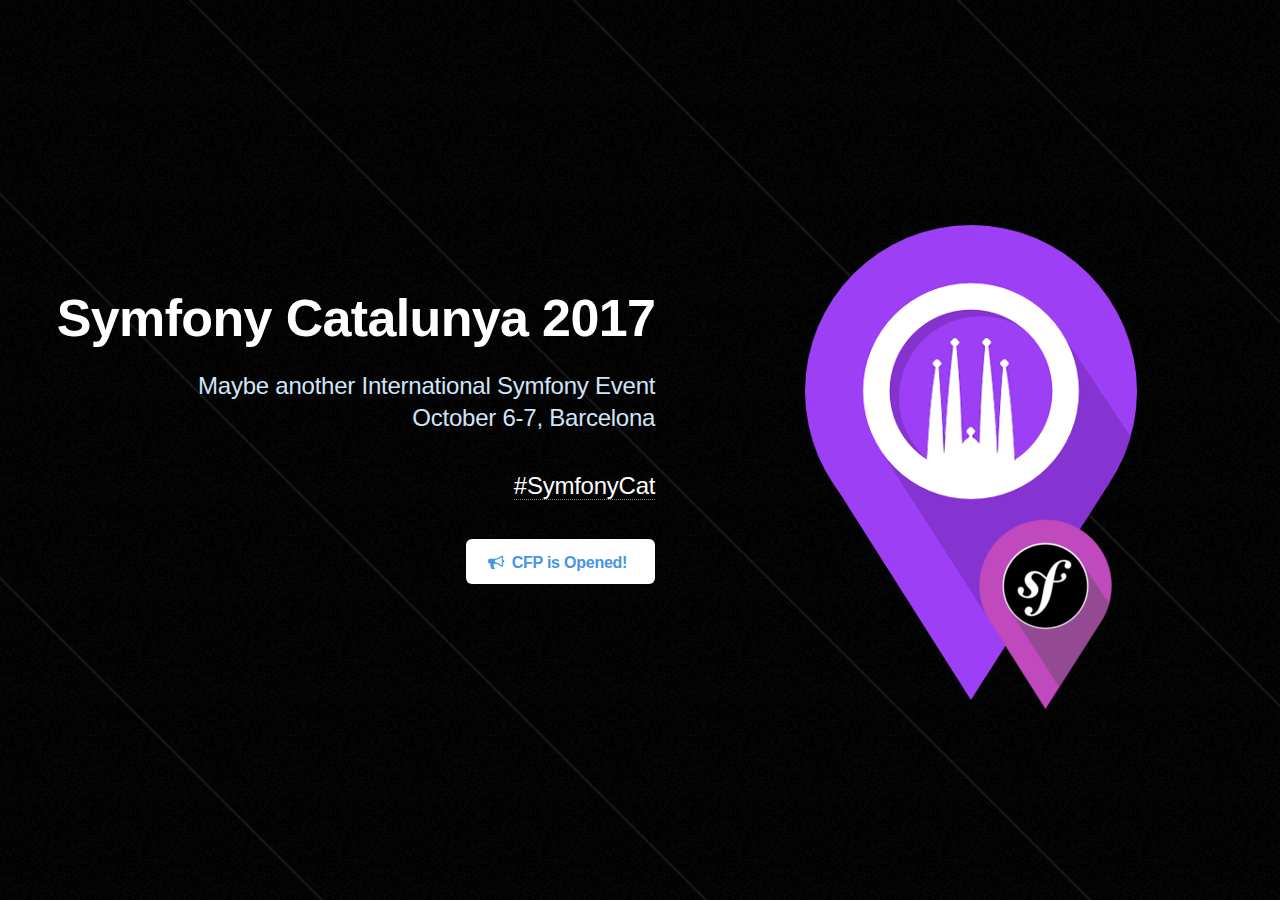
<file: index.html>
<!DOCTYPE HTML>
<!--
	Fractal by HTML5 UP
	html5up.net | @n33co
	Free for personal and commercial use under the CCA 3.0 license (html5up.net/license)
-->
<html>
	<head>
		<title>Symfony Catalunya 2017</title>
		<meta charset="utf-8" />
		<meta name="viewport" content="width=device-width, initial-scale=1" />
		<!--[if lte IE 8]><script src="assets/js/ie/html5shiv.js"></script><![endif]-->
		<link rel="stylesheet" href="assets/css/main.css" />
		<!--[if lte IE 8]><link rel="stylesheet" href="assets/css/ie8.css" /><![endif]-->
		<!--[if lte IE 9]><link rel="stylesheet" href="assets/css/ie9.css" /><![endif]-->

        <link rel="apple-touch-icon" sizes="57x57" href="/images/favicon/apple-icon-57x57.png">
        <link rel="apple-touch-icon" sizes="60x60" href="/images/favicon/apple-icon-60x60.png">
        <link rel="apple-touch-icon" sizes="72x72" href="/images/favicon/apple-icon-72x72.png">
        <link rel="apple-touch-icon" sizes="76x76" href="/images/favicon/apple-icon-76x76.png">
        <link rel="apple-touch-icon" sizes="114x114" href="/images/favicon/apple-icon-114x114.png">
        <link rel="apple-touch-icon" sizes="120x120" href="/images/favicon/apple-icon-120x120.png">
        <link rel="apple-touch-icon" sizes="144x144" href="/images/favicon/apple-icon-144x144.png">
        <link rel="apple-touch-icon" sizes="152x152" href="/images/favicon/apple-icon-152x152.png">
        <link rel="apple-touch-icon" sizes="180x180" href="/images/favicon/apple-icon-180x180.png">
        <link rel="icon" type="image/png" sizes="192x192"  href="/images/favicon/android-icon-192x192.png">
        <link rel="icon" type="image/png" sizes="32x32" href="/images/favicon/favicon-32x32.png">
        <link rel="icon" type="image/png" sizes="96x96" href="/images/favicon/favicon-96x96.png">
        <link rel="icon" type="image/png" sizes="16x16" href="/images/favicon/favicon-16x16.png">
        <link rel="manifest" href="/images/favicon/manifest.json">
        <meta name="msapplication-TileColor" content="#ffffff">
        <meta name="msapplication-TileImage" content="/ms-icon-144x144.png">
        <meta name="theme-color" content="#ffffff">

        <!-- for Google -->
        <meta name="description" content="Symfony Catalunya" />
        <meta name="keywords" content="symfony, catalunya, barcelona" />

        <meta name="author" content="Associació Symfony Barcelona" />
        <meta name="copyright" content="Associació Symfony Barcelona" />
        <meta name="application-name" content="Symfony Catalunya" />

        <!-- for Facebook -->
        <meta property="og:title" content="Symfony Catalunya" />
        <meta property="og:type" content="article" />
        <meta property="og:image" content="http://symfony.cat/images/symfony-catalunya-poster.png" />
        <meta property="og:url" content="http://symfony.cat" />
        <meta property="og:description" content="Symfony Catalunya international event" />

        <!-- for Twitter -->
        <meta name="twitter:card" content="summary" />
        <meta name="twitter:title" content="Symfony Catalunya" />
        <meta name="twitter:description" content="Symfony Catalunya international event" />
        <meta name="twitter:image" content="http://symfony.cat/images/symfony-catalunya-poster.png" />
	</head>
	<body id="top">

		<!-- Header -->
			<header id="header">
				<div class="content">
					<h1><a href="#">Symfony Catalunya 2017</a></h1>
					<p>Maybe another International Symfony Event<br />
					October 6-7, Barcelona</p>
                    <p><a href="https://twitter.com/hashtag/symfonycat" target="_blank">#SymfonyCat</a></p>
                    <ul class="actions">
						<li><a href="https://github.com/symfony-cat/cfp-2017" class="button special icon fa-bullhorn">CFP is Opened!</a></li>
					</ul>
				</div>
				<div class="inner"><img style="" src="images/logo-square-combined.png" alt="" /></div>
			</header>

		<!-- Scripts -->
			<script src="assets/js/jquery.min.js"></script>
			<script src="assets/js/jquery.scrolly.min.js"></script>
			<script src="assets/js/skel.min.js"></script>
			<script src="assets/js/util.js"></script>
			<!--[if lte IE 8]><script src="assets/js/ie/respond.min.js"></script><![endif]-->
			<script src="assets/js/main.js"></script>

            <script>
                  (function(i,s,o,g,r,a,m){i['GoogleAnalyticsObject']=r;i[r]=i[r]||function(){
                  (i[r].q=i[r].q||[]).push(arguments)},i[r].l=1*new Date();a=s.createElement(o),
                  m=s.getElementsByTagName(o)[0];a.async=1;a.src=g;m.parentNode.insertBefore(a,m)
                  })(window,document,'script','//www.google-analytics.com/analytics.js','ga');

                  ga('create', 'UA-75791690-1', 'auto');
                  ga('send', 'pageview');

            </script>

	</body>
</html>
</file>
<file: assets/css/ie9.css>
/*
	Fractal by HTML5 UP
	html5up.net | @n33co
	Free for personal and commercial use under the CCA 3.0 license (html5up.net/license)
*/

/* Spotlight */

	.spotlight .image {
		width: 25%;
		display: inline-block;
		vertical-align: middle;
	}

	.spotlight .content {
		width: 65%;
		display: inline-block;
		vertical-align: middle;
	}

	.spotlight:after {
		content: '';
		display: block;
		clear: both;
	}

	.spotlight:nth-child(2n) .image {
		margin: 0 3em 0 0;
	}

	.spotlight:nth-child(2n) .content {
		text-align: left;
	}

/* Header */

	#header {
		height: auto;
		text-align: center;
	}

		#header .content {
			display: inline-block;
			vertical-align: middle;
		}

		#header .image {
			display: inline-block;
			vertical-align: middle;
		}
</file>
<file: assets/css/main.css>
@import url(font-awesome.min.css);

/*
	Fractal by HTML5 UP
	html5up.net | @n33co
	Free for personal and commercial use under the CCA 3.0 license (html5up.net/license)
*/

/* Reset */

	html, body, div, span, applet, object, iframe, h1, h2, h3, h4, h5, h6, p, blockquote, pre, a, abbr, acronym, address, big, cite, code, del, dfn, em, img, ins, kbd, q, s, samp, small, strike, strong, sub, sup, tt, var, b, u, i, center, dl, dt, dd, ol, ul, li, fieldset, form, label, legend, table, caption, tbody, tfoot, thead, tr, th, td, article, aside, canvas, details, embed, figure, figcaption, footer, header, hgroup, menu, nav, output, ruby, section, summary, time, mark, audio, video {
		margin: 0;
		padding: 0;
		border: 0;
		font-size: 100%;
		font: inherit;
		vertical-align: baseline;
	}

	article, aside, details, figcaption, figure, footer, header, hgroup, menu, nav, section {
		display: block;
	}

	body {
		line-height: 1;
	}

	ol, ul {
		list-style: none;
	}

	blockquote, q {
		quotes: none;
	}

	blockquote:before, blockquote:after, q:before, q:after {
		content: '';
		content: none;
	}

	table {
		border-collapse: collapse;
		border-spacing: 0;
	}

	body {
		-webkit-text-size-adjust: none;
	}

/* Box Model */

	*, *:before, *:after {
		-moz-box-sizing: border-box;
		-webkit-box-sizing: border-box;
		box-sizing: border-box;
	}

/* Grid */

	.row {
		border-bottom: solid 1px transparent;
		-moz-box-sizing: border-box;
		-webkit-box-sizing: border-box;
		box-sizing: border-box;
	}

	.row > * {
		float: left;
		-moz-box-sizing: border-box;
		-webkit-box-sizing: border-box;
		box-sizing: border-box;
	}

	.row:after, .row:before {
		content: '';
		display: block;
		clear: both;
		height: 0;
	}

	.row.uniform > * > :first-child {
		margin-top: 0;
	}

	.row.uniform > * > :last-child {
		margin-bottom: 0;
	}

	.row.\30 \25 > * {
		padding: 0 0 0 0em;
	}

	.row.\30 \25 {
		margin: 0 0 -1px 0em;
	}

	.row.uniform.\30 \25 > * {
		padding: 0em 0 0 0em;
	}

	.row.uniform.\30 \25 {
		margin: 0em 0 -1px 0em;
	}

	.row > * {
		padding: 0 0 0 1.5em;
	}

	.row {
		margin: 0 0 -1px -1.5em;
	}

	.row.uniform > * {
		padding: 1.5em 0 0 1.5em;
	}

	.row.uniform {
		margin: -1.5em 0 -1px -1.5em;
	}

	.row.\32 00\25 > * {
		padding: 0 0 0 3em;
	}

	.row.\32 00\25 {
		margin: 0 0 -1px -3em;
	}

	.row.uniform.\32 00\25 > * {
		padding: 3em 0 0 3em;
	}

	.row.uniform.\32 00\25 {
		margin: -3em 0 -1px -3em;
	}

	.row.\31 50\25 > * {
		padding: 0 0 0 2.25em;
	}

	.row.\31 50\25 {
		margin: 0 0 -1px -2.25em;
	}

	.row.uniform.\31 50\25 > * {
		padding: 2.25em 0 0 2.25em;
	}

	.row.uniform.\31 50\25 {
		margin: -2.25em 0 -1px -2.25em;
	}

	.row.\35 0\25 > * {
		padding: 0 0 0 0.75em;
	}

	.row.\35 0\25 {
		margin: 0 0 -1px -0.75em;
	}

	.row.uniform.\35 0\25 > * {
		padding: 0.75em 0 0 0.75em;
	}

	.row.uniform.\35 0\25 {
		margin: -0.75em 0 -1px -0.75em;
	}

	.row.\32 5\25 > * {
		padding: 0 0 0 0.375em;
	}

	.row.\32 5\25 {
		margin: 0 0 -1px -0.375em;
	}

	.row.uniform.\32 5\25 > * {
		padding: 0.375em 0 0 0.375em;
	}

	.row.uniform.\32 5\25 {
		margin: -0.375em 0 -1px -0.375em;
	}

	.\31 2u, .\31 2u\24 {
		width: 100%;
		clear: none;
		margin-left: 0;
	}

	.\31 1u, .\31 1u\24 {
		width: 91.6666666667%;
		clear: none;
		margin-left: 0;
	}

	.\31 0u, .\31 0u\24 {
		width: 83.3333333333%;
		clear: none;
		margin-left: 0;
	}

	.\39 u, .\39 u\24 {
		width: 75%;
		clear: none;
		margin-left: 0;
	}

	.\38 u, .\38 u\24 {
		width: 66.6666666667%;
		clear: none;
		margin-left: 0;
	}

	.\37 u, .\37 u\24 {
		width: 58.3333333333%;
		clear: none;
		margin-left: 0;
	}

	.\36 u, .\36 u\24 {
		width: 50%;
		clear: none;
		margin-left: 0;
	}

	.\35 u, .\35 u\24 {
		width: 41.6666666667%;
		clear: none;
		margin-left: 0;
	}

	.\34 u, .\34 u\24 {
		width: 33.3333333333%;
		clear: none;
		margin-left: 0;
	}

	.\33 u, .\33 u\24 {
		width: 25%;
		clear: none;
		margin-left: 0;
	}

	.\32 u, .\32 u\24 {
		width: 16.6666666667%;
		clear: none;
		margin-left: 0;
	}

	.\31 u, .\31 u\24 {
		width: 8.3333333333%;
		clear: none;
		margin-left: 0;
	}

	.\31 2u\24 + *,
	.\31 1u\24 + *,
	.\31 0u\24 + *,
	.\39 u\24 + *,
	.\38 u\24 + *,
	.\37 u\24 + *,
	.\36 u\24 + *,
	.\35 u\24 + *,
	.\34 u\24 + *,
	.\33 u\24 + *,
	.\32 u\24 + *,
	.\31 u\24 + * {
		clear: left;
	}

	.\-11u {
		margin-left: 91.66667%;
	}

	.\-10u {
		margin-left: 83.33333%;
	}

	.\-9u {
		margin-left: 75%;
	}

	.\-8u {
		margin-left: 66.66667%;
	}

	.\-7u {
		margin-left: 58.33333%;
	}

	.\-6u {
		margin-left: 50%;
	}

	.\-5u {
		margin-left: 41.66667%;
	}

	.\-4u {
		margin-left: 33.33333%;
	}

	.\-3u {
		margin-left: 25%;
	}

	.\-2u {
		margin-left: 16.66667%;
	}

	.\-1u {
		margin-left: 8.33333%;
	}

	@media screen and (max-width: 1680px) {

		.row > * {
			padding: 0 0 0 1.5em;
		}

		.row {
			margin: 0 0 -1px -1.5em;
		}

		.row.uniform > * {
			padding: 1.5em 0 0 1.5em;
		}

		.row.uniform {
			margin: -1.5em 0 -1px -1.5em;
		}

		.row.\32 00\25 > * {
			padding: 0 0 0 3em;
		}

		.row.\32 00\25 {
			margin: 0 0 -1px -3em;
		}

		.row.uniform.\32 00\25 > * {
			padding: 3em 0 0 3em;
		}

		.row.uniform.\32 00\25 {
			margin: -3em 0 -1px -3em;
		}

		.row.\31 50\25 > * {
			padding: 0 0 0 2.25em;
		}

		.row.\31 50\25 {
			margin: 0 0 -1px -2.25em;
		}

		.row.uniform.\31 50\25 > * {
			padding: 2.25em 0 0 2.25em;
		}

		.row.uniform.\31 50\25 {
			margin: -2.25em 0 -1px -2.25em;
		}

		.row.\35 0\25 > * {
			padding: 0 0 0 0.75em;
		}

		.row.\35 0\25 {
			margin: 0 0 -1px -0.75em;
		}

		.row.uniform.\35 0\25 > * {
			padding: 0.75em 0 0 0.75em;
		}

		.row.uniform.\35 0\25 {
			margin: -0.75em 0 -1px -0.75em;
		}

		.row.\32 5\25 > * {
			padding: 0 0 0 0.375em;
		}

		.row.\32 5\25 {
			margin: 0 0 -1px -0.375em;
		}

		.row.uniform.\32 5\25 > * {
			padding: 0.375em 0 0 0.375em;
		}

		.row.uniform.\32 5\25 {
			margin: -0.375em 0 -1px -0.375em;
		}

		.\31 2u\28xlarge\29, .\31 2u\24\28xlarge\29 {
			width: 100%;
			clear: none;
			margin-left: 0;
		}

		.\31 1u\28xlarge\29, .\31 1u\24\28xlarge\29 {
			width: 91.6666666667%;
			clear: none;
			margin-left: 0;
		}

		.\31 0u\28xlarge\29, .\31 0u\24\28xlarge\29 {
			width: 83.3333333333%;
			clear: none;
			margin-left: 0;
		}

		.\39 u\28xlarge\29, .\39 u\24\28xlarge\29 {
			width: 75%;
			clear: none;
			margin-left: 0;
		}

		.\38 u\28xlarge\29, .\38 u\24\28xlarge\29 {
			width: 66.6666666667%;
			clear: none;
			margin-left: 0;
		}

		.\37 u\28xlarge\29, .\37 u\24\28xlarge\29 {
			width: 58.3333333333%;
			clear: none;
			margin-left: 0;
		}

		.\36 u\28xlarge\29, .\36 u\24\28xlarge\29 {
			width: 50%;
			clear: none;
			margin-left: 0;
		}

		.\35 u\28xlarge\29, .\35 u\24\28xlarge\29 {
			width: 41.6666666667%;
			clear: none;
			margin-left: 0;
		}

		.\34 u\28xlarge\29, .\34 u\24\28xlarge\29 {
			width: 33.3333333333%;
			clear: none;
			margin-left: 0;
		}

		.\33 u\28xlarge\29, .\33 u\24\28xlarge\29 {
			width: 25%;
			clear: none;
			margin-left: 0;
		}

		.\32 u\28xlarge\29, .\32 u\24\28xlarge\29 {
			width: 16.6666666667%;
			clear: none;
			margin-left: 0;
		}

		.\31 u\28xlarge\29, .\31 u\24\28xlarge\29 {
			width: 8.3333333333%;
			clear: none;
			margin-left: 0;
		}

		.\31 2u\24\28xlarge\29 + *,
		.\31 1u\24\28xlarge\29 + *,
		.\31 0u\24\28xlarge\29 + *,
		.\39 u\24\28xlarge\29 + *,
		.\38 u\24\28xlarge\29 + *,
		.\37 u\24\28xlarge\29 + *,
		.\36 u\24\28xlarge\29 + *,
		.\35 u\24\28xlarge\29 + *,
		.\34 u\24\28xlarge\29 + *,
		.\33 u\24\28xlarge\29 + *,
		.\32 u\24\28xlarge\29 + *,
		.\31 u\24\28xlarge\29 + * {
			clear: left;
		}

		.\-11u\28xlarge\29 {
			margin-left: 91.66667%;
		}

		.\-10u\28xlarge\29 {
			margin-left: 83.33333%;
		}

		.\-9u\28xlarge\29 {
			margin-left: 75%;
		}

		.\-8u\28xlarge\29 {
			margin-left: 66.66667%;
		}

		.\-7u\28xlarge\29 {
			margin-left: 58.33333%;
		}

		.\-6u\28xlarge\29 {
			margin-left: 50%;
		}

		.\-5u\28xlarge\29 {
			margin-left: 41.66667%;
		}

		.\-4u\28xlarge\29 {
			margin-left: 33.33333%;
		}

		.\-3u\28xlarge\29 {
			margin-left: 25%;
		}

		.\-2u\28xlarge\29 {
			margin-left: 16.66667%;
		}

		.\-1u\28xlarge\29 {
			margin-left: 8.33333%;
		}

	}

	@media screen and (max-width: 1280px) {

		.row > * {
			padding: 0 0 0 1.5em;
		}

		.row {
			margin: 0 0 -1px -1.5em;
		}

		.row.uniform > * {
			padding: 1.5em 0 0 1.5em;
		}

		.row.uniform {
			margin: -1.5em 0 -1px -1.5em;
		}

		.row.\32 00\25 > * {
			padding: 0 0 0 3em;
		}

		.row.\32 00\25 {
			margin: 0 0 -1px -3em;
		}

		.row.uniform.\32 00\25 > * {
			padding: 3em 0 0 3em;
		}

		.row.uniform.\32 00\25 {
			margin: -3em 0 -1px -3em;
		}

		.row.\31 50\25 > * {
			padding: 0 0 0 2.25em;
		}

		.row.\31 50\25 {
			margin: 0 0 -1px -2.25em;
		}

		.row.uniform.\31 50\25 > * {
			padding: 2.25em 0 0 2.25em;
		}

		.row.uniform.\31 50\25 {
			margin: -2.25em 0 -1px -2.25em;
		}

		.row.\35 0\25 > * {
			padding: 0 0 0 0.75em;
		}

		.row.\35 0\25 {
			margin: 0 0 -1px -0.75em;
		}

		.row.uniform.\35 0\25 > * {
			padding: 0.75em 0 0 0.75em;
		}

		.row.uniform.\35 0\25 {
			margin: -0.75em 0 -1px -0.75em;
		}

		.row.\32 5\25 > * {
			padding: 0 0 0 0.375em;
		}

		.row.\32 5\25 {
			margin: 0 0 -1px -0.375em;
		}

		.row.uniform.\32 5\25 > * {
			padding: 0.375em 0 0 0.375em;
		}

		.row.uniform.\32 5\25 {
			margin: -0.375em 0 -1px -0.375em;
		}

		.\31 2u\28large\29, .\31 2u\24\28large\29 {
			width: 100%;
			clear: none;
			margin-left: 0;
		}

		.\31 1u\28large\29, .\31 1u\24\28large\29 {
			width: 91.6666666667%;
			clear: none;
			margin-left: 0;
		}

		.\31 0u\28large\29, .\31 0u\24\28large\29 {
			width: 83.3333333333%;
			clear: none;
			margin-left: 0;
		}

		.\39 u\28large\29, .\39 u\24\28large\29 {
			width: 75%;
			clear: none;
			margin-left: 0;
		}

		.\38 u\28large\29, .\38 u\24\28large\29 {
			width: 66.6666666667%;
			clear: none;
			margin-left: 0;
		}

		.\37 u\28large\29, .\37 u\24\28large\29 {
			width: 58.3333333333%;
			clear: none;
			margin-left: 0;
		}

		.\36 u\28large\29, .\36 u\24\28large\29 {
			width: 50%;
			clear: none;
			margin-left: 0;
		}

		.\35 u\28large\29, .\35 u\24\28large\29 {
			width: 41.6666666667%;
			clear: none;
			margin-left: 0;
		}

		.\34 u\28large\29, .\34 u\24\28large\29 {
			width: 33.3333333333%;
			clear: none;
			margin-left: 0;
		}

		.\33 u\28large\29, .\33 u\24\28large\29 {
			width: 25%;
			clear: none;
			margin-left: 0;
		}

		.\32 u\28large\29, .\32 u\24\28large\29 {
			width: 16.6666666667%;
			clear: none;
			margin-left: 0;
		}

		.\31 u\28large\29, .\31 u\24\28large\29 {
			width: 8.3333333333%;
			clear: none;
			margin-left: 0;
		}

		.\31 2u\24\28large\29 + *,
		.\31 1u\24\28large\29 + *,
		.\31 0u\24\28large\29 + *,
		.\39 u\24\28large\29 + *,
		.\38 u\24\28large\29 + *,
		.\37 u\24\28large\29 + *,
		.\36 u\24\28large\29 + *,
		.\35 u\24\28large\29 + *,
		.\34 u\24\28large\29 + *,
		.\33 u\24\28large\29 + *,
		.\32 u\24\28large\29 + *,
		.\31 u\24\28large\29 + * {
			clear: left;
		}

		.\-11u\28large\29 {
			margin-left: 91.66667%;
		}

		.\-10u\28large\29 {
			margin-left: 83.33333%;
		}

		.\-9u\28large\29 {
			margin-left: 75%;
		}

		.\-8u\28large\29 {
			margin-left: 66.66667%;
		}

		.\-7u\28large\29 {
			margin-left: 58.33333%;
		}

		.\-6u\28large\29 {
			margin-left: 50%;
		}

		.\-5u\28large\29 {
			margin-left: 41.66667%;
		}

		.\-4u\28large\29 {
			margin-left: 33.33333%;
		}

		.\-3u\28large\29 {
			margin-left: 25%;
		}

		.\-2u\28large\29 {
			margin-left: 16.66667%;
		}

		.\-1u\28large\29 {
			margin-left: 8.33333%;
		}

	}

	@media screen and (max-width: 980px) {

		.row > * {
			padding: 0 0 0 1.5em;
		}

		.row {
			margin: 0 0 -1px -1.5em;
		}

		.row.uniform > * {
			padding: 1.5em 0 0 1.5em;
		}

		.row.uniform {
			margin: -1.5em 0 -1px -1.5em;
		}

		.row.\32 00\25 > * {
			padding: 0 0 0 3em;
		}

		.row.\32 00\25 {
			margin: 0 0 -1px -3em;
		}

		.row.uniform.\32 00\25 > * {
			padding: 3em 0 0 3em;
		}

		.row.uniform.\32 00\25 {
			margin: -3em 0 -1px -3em;
		}

		.row.\31 50\25 > * {
			padding: 0 0 0 2.25em;
		}

		.row.\31 50\25 {
			margin: 0 0 -1px -2.25em;
		}

		.row.uniform.\31 50\25 > * {
			padding: 2.25em 0 0 2.25em;
		}

		.row.uniform.\31 50\25 {
			margin: -2.25em 0 -1px -2.25em;
		}

		.row.\35 0\25 > * {
			padding: 0 0 0 0.75em;
		}

		.row.\35 0\25 {
			margin: 0 0 -1px -0.75em;
		}

		.row.uniform.\35 0\25 > * {
			padding: 0.75em 0 0 0.75em;
		}

		.row.uniform.\35 0\25 {
			margin: -0.75em 0 -1px -0.75em;
		}

		.row.\32 5\25 > * {
			padding: 0 0 0 0.375em;
		}

		.row.\32 5\25 {
			margin: 0 0 -1px -0.375em;
		}

		.row.uniform.\32 5\25 > * {
			padding: 0.375em 0 0 0.375em;
		}

		.row.uniform.\32 5\25 {
			margin: -0.375em 0 -1px -0.375em;
		}

		.\31 2u\28medium\29, .\31 2u\24\28medium\29 {
			width: 100%;
			clear: none;
			margin-left: 0;
		}

		.\31 1u\28medium\29, .\31 1u\24\28medium\29 {
			width: 91.6666666667%;
			clear: none;
			margin-left: 0;
		}

		.\31 0u\28medium\29, .\31 0u\24\28medium\29 {
			width: 83.3333333333%;
			clear: none;
			margin-left: 0;
		}

		.\39 u\28medium\29, .\39 u\24\28medium\29 {
			width: 75%;
			clear: none;
			margin-left: 0;
		}

		.\38 u\28medium\29, .\38 u\24\28medium\29 {
			width: 66.6666666667%;
			clear: none;
			margin-left: 0;
		}

		.\37 u\28medium\29, .\37 u\24\28medium\29 {
			width: 58.3333333333%;
			clear: none;
			margin-left: 0;
		}

		.\36 u\28medium\29, .\36 u\24\28medium\29 {
			width: 50%;
			clear: none;
			margin-left: 0;
		}

		.\35 u\28medium\29, .\35 u\24\28medium\29 {
			width: 41.6666666667%;
			clear: none;
			margin-left: 0;
		}

		.\34 u\28medium\29, .\34 u\24\28medium\29 {
			width: 33.3333333333%;
			clear: none;
			margin-left: 0;
		}

		.\33 u\28medium\29, .\33 u\24\28medium\29 {
			width: 25%;
			clear: none;
			margin-left: 0;
		}

		.\32 u\28medium\29, .\32 u\24\28medium\29 {
			width: 16.6666666667%;
			clear: none;
			margin-left: 0;
		}

		.\31 u\28medium\29, .\31 u\24\28medium\29 {
			width: 8.3333333333%;
			clear: none;
			margin-left: 0;
		}

		.\31 2u\24\28medium\29 + *,
		.\31 1u\24\28medium\29 + *,
		.\31 0u\24\28medium\29 + *,
		.\39 u\24\28medium\29 + *,
		.\38 u\24\28medium\29 + *,
		.\37 u\24\28medium\29 + *,
		.\36 u\24\28medium\29 + *,
		.\35 u\24\28medium\29 + *,
		.\34 u\24\28medium\29 + *,
		.\33 u\24\28medium\29 + *,
		.\32 u\24\28medium\29 + *,
		.\31 u\24\28medium\29 + * {
			clear: left;
		}

		.\-11u\28medium\29 {
			margin-left: 91.66667%;
		}

		.\-10u\28medium\29 {
			margin-left: 83.33333%;
		}

		.\-9u\28medium\29 {
			margin-left: 75%;
		}

		.\-8u\28medium\29 {
			margin-left: 66.66667%;
		}

		.\-7u\28medium\29 {
			margin-left: 58.33333%;
		}

		.\-6u\28medium\29 {
			margin-left: 50%;
		}

		.\-5u\28medium\29 {
			margin-left: 41.66667%;
		}

		.\-4u\28medium\29 {
			margin-left: 33.33333%;
		}

		.\-3u\28medium\29 {
			margin-left: 25%;
		}

		.\-2u\28medium\29 {
			margin-left: 16.66667%;
		}

		.\-1u\28medium\29 {
			margin-left: 8.33333%;
		}

	}

	@media screen and (max-width: 736px) {

		.row > * {
			padding: 0 0 0 1.5em;
		}

		.row {
			margin: 0 0 -1px -1.5em;
		}

		.row.uniform > * {
			padding: 1.5em 0 0 1.5em;
		}

		.row.uniform {
			margin: -1.5em 0 -1px -1.5em;
		}

		.row.\32 00\25 > * {
			padding: 0 0 0 3em;
		}

		.row.\32 00\25 {
			margin: 0 0 -1px -3em;
		}

		.row.uniform.\32 00\25 > * {
			padding: 3em 0 0 3em;
		}

		.row.uniform.\32 00\25 {
			margin: -3em 0 -1px -3em;
		}

		.row.\31 50\25 > * {
			padding: 0 0 0 2.25em;
		}

		.row.\31 50\25 {
			margin: 0 0 -1px -2.25em;
		}

		.row.uniform.\31 50\25 > * {
			padding: 2.25em 0 0 2.25em;
		}

		.row.uniform.\31 50\25 {
			margin: -2.25em 0 -1px -2.25em;
		}

		.row.\35 0\25 > * {
			padding: 0 0 0 0.75em;
		}

		.row.\35 0\25 {
			margin: 0 0 -1px -0.75em;
		}

		.row.uniform.\35 0\25 > * {
			padding: 0.75em 0 0 0.75em;
		}

		.row.uniform.\35 0\25 {
			margin: -0.75em 0 -1px -0.75em;
		}

		.row.\32 5\25 > * {
			padding: 0 0 0 0.375em;
		}

		.row.\32 5\25 {
			margin: 0 0 -1px -0.375em;
		}

		.row.uniform.\32 5\25 > * {
			padding: 0.375em 0 0 0.375em;
		}

		.row.uniform.\32 5\25 {
			margin: -0.375em 0 -1px -0.375em;
		}

		.\31 2u\28small\29, .\31 2u\24\28small\29 {
			width: 100%;
			clear: none;
			margin-left: 0;
		}

		.\31 1u\28small\29, .\31 1u\24\28small\29 {
			width: 91.6666666667%;
			clear: none;
			margin-left: 0;
		}

		.\31 0u\28small\29, .\31 0u\24\28small\29 {
			width: 83.3333333333%;
			clear: none;
			margin-left: 0;
		}

		.\39 u\28small\29, .\39 u\24\28small\29 {
			width: 75%;
			clear: none;
			margin-left: 0;
		}

		.\38 u\28small\29, .\38 u\24\28small\29 {
			width: 66.6666666667%;
			clear: none;
			margin-left: 0;
		}

		.\37 u\28small\29, .\37 u\24\28small\29 {
			width: 58.3333333333%;
			clear: none;
			margin-left: 0;
		}

		.\36 u\28small\29, .\36 u\24\28small\29 {
			width: 50%;
			clear: none;
			margin-left: 0;
		}

		.\35 u\28small\29, .\35 u\24\28small\29 {
			width: 41.6666666667%;
			clear: none;
			margin-left: 0;
		}

		.\34 u\28small\29, .\34 u\24\28small\29 {
			width: 33.3333333333%;
			clear: none;
			margin-left: 0;
		}

		.\33 u\28small\29, .\33 u\24\28small\29 {
			width: 25%;
			clear: none;
			margin-left: 0;
		}

		.\32 u\28small\29, .\32 u\24\28small\29 {
			width: 16.6666666667%;
			clear: none;
			margin-left: 0;
		}

		.\31 u\28small\29, .\31 u\24\28small\29 {
			width: 8.3333333333%;
			clear: none;
			margin-left: 0;
		}

		.\31 2u\24\28small\29 + *,
		.\31 1u\24\28small\29 + *,
		.\31 0u\24\28small\29 + *,
		.\39 u\24\28small\29 + *,
		.\38 u\24\28small\29 + *,
		.\37 u\24\28small\29 + *,
		.\36 u\24\28small\29 + *,
		.\35 u\24\28small\29 + *,
		.\34 u\24\28small\29 + *,
		.\33 u\24\28small\29 + *,
		.\32 u\24\28small\29 + *,
		.\31 u\24\28small\29 + * {
			clear: left;
		}

		.\-11u\28small\29 {
			margin-left: 91.66667%;
		}

		.\-10u\28small\29 {
			margin-left: 83.33333%;
		}

		.\-9u\28small\29 {
			margin-left: 75%;
		}

		.\-8u\28small\29 {
			margin-left: 66.66667%;
		}

		.\-7u\28small\29 {
			margin-left: 58.33333%;
		}

		.\-6u\28small\29 {
			margin-left: 50%;
		}

		.\-5u\28small\29 {
			margin-left: 41.66667%;
		}

		.\-4u\28small\29 {
			margin-left: 33.33333%;
		}

		.\-3u\28small\29 {
			margin-left: 25%;
		}

		.\-2u\28small\29 {
			margin-left: 16.66667%;
		}

		.\-1u\28small\29 {
			margin-left: 8.33333%;
		}

	}

	@media screen and (max-width: 480px) {

		.row > * {
			padding: 0 0 0 1.5em;
		}

		.row {
			margin: 0 0 -1px -1.5em;
		}

		.row.uniform > * {
			padding: 1.5em 0 0 1.5em;
		}

		.row.uniform {
			margin: -1.5em 0 -1px -1.5em;
		}

		.row.\32 00\25 > * {
			padding: 0 0 0 3em;
		}

		.row.\32 00\25 {
			margin: 0 0 -1px -3em;
		}

		.row.uniform.\32 00\25 > * {
			padding: 3em 0 0 3em;
		}

		.row.uniform.\32 00\25 {
			margin: -3em 0 -1px -3em;
		}

		.row.\31 50\25 > * {
			padding: 0 0 0 2.25em;
		}

		.row.\31 50\25 {
			margin: 0 0 -1px -2.25em;
		}

		.row.uniform.\31 50\25 > * {
			padding: 2.25em 0 0 2.25em;
		}

		.row.uniform.\31 50\25 {
			margin: -2.25em 0 -1px -2.25em;
		}

		.row.\35 0\25 > * {
			padding: 0 0 0 0.75em;
		}

		.row.\35 0\25 {
			margin: 0 0 -1px -0.75em;
		}

		.row.uniform.\35 0\25 > * {
			padding: 0.75em 0 0 0.75em;
		}

		.row.uniform.\35 0\25 {
			margin: -0.75em 0 -1px -0.75em;
		}

		.row.\32 5\25 > * {
			padding: 0 0 0 0.375em;
		}

		.row.\32 5\25 {
			margin: 0 0 -1px -0.375em;
		}

		.row.uniform.\32 5\25 > * {
			padding: 0.375em 0 0 0.375em;
		}

		.row.uniform.\32 5\25 {
			margin: -0.375em 0 -1px -0.375em;
		}

		.\31 2u\28xsmall\29, .\31 2u\24\28xsmall\29 {
			width: 100%;
			clear: none;
			margin-left: 0;
		}

		.\31 1u\28xsmall\29, .\31 1u\24\28xsmall\29 {
			width: 91.6666666667%;
			clear: none;
			margin-left: 0;
		}

		.\31 0u\28xsmall\29, .\31 0u\24\28xsmall\29 {
			width: 83.3333333333%;
			clear: none;
			margin-left: 0;
		}

		.\39 u\28xsmall\29, .\39 u\24\28xsmall\29 {
			width: 75%;
			clear: none;
			margin-left: 0;
		}

		.\38 u\28xsmall\29, .\38 u\24\28xsmall\29 {
			width: 66.6666666667%;
			clear: none;
			margin-left: 0;
		}

		.\37 u\28xsmall\29, .\37 u\24\28xsmall\29 {
			width: 58.3333333333%;
			clear: none;
			margin-left: 0;
		}

		.\36 u\28xsmall\29, .\36 u\24\28xsmall\29 {
			width: 50%;
			clear: none;
			margin-left: 0;
		}

		.\35 u\28xsmall\29, .\35 u\24\28xsmall\29 {
			width: 41.6666666667%;
			clear: none;
			margin-left: 0;
		}

		.\34 u\28xsmall\29, .\34 u\24\28xsmall\29 {
			width: 33.3333333333%;
			clear: none;
			margin-left: 0;
		}

		.\33 u\28xsmall\29, .\33 u\24\28xsmall\29 {
			width: 25%;
			clear: none;
			margin-left: 0;
		}

		.\32 u\28xsmall\29, .\32 u\24\28xsmall\29 {
			width: 16.6666666667%;
			clear: none;
			margin-left: 0;
		}

		.\31 u\28xsmall\29, .\31 u\24\28xsmall\29 {
			width: 8.3333333333%;
			clear: none;
			margin-left: 0;
		}

		.\31 2u\24\28xsmall\29 + *,
		.\31 1u\24\28xsmall\29 + *,
		.\31 0u\24\28xsmall\29 + *,
		.\39 u\24\28xsmall\29 + *,
		.\38 u\24\28xsmall\29 + *,
		.\37 u\24\28xsmall\29 + *,
		.\36 u\24\28xsmall\29 + *,
		.\35 u\24\28xsmall\29 + *,
		.\34 u\24\28xsmall\29 + *,
		.\33 u\24\28xsmall\29 + *,
		.\32 u\24\28xsmall\29 + *,
		.\31 u\24\28xsmall\29 + * {
			clear: left;
		}

		.\-11u\28xsmall\29 {
			margin-left: 91.66667%;
		}

		.\-10u\28xsmall\29 {
			margin-left: 83.33333%;
		}

		.\-9u\28xsmall\29 {
			margin-left: 75%;
		}

		.\-8u\28xsmall\29 {
			margin-left: 66.66667%;
		}

		.\-7u\28xsmall\29 {
			margin-left: 58.33333%;
		}

		.\-6u\28xsmall\29 {
			margin-left: 50%;
		}

		.\-5u\28xsmall\29 {
			margin-left: 41.66667%;
		}

		.\-4u\28xsmall\29 {
			margin-left: 33.33333%;
		}

		.\-3u\28xsmall\29 {
			margin-left: 25%;
		}

		.\-2u\28xsmall\29 {
			margin-left: 16.66667%;
		}

		.\-1u\28xsmall\29 {
			margin-left: 8.33333%;
		}

	}

	@media screen and (max-width: 360px) {

		.row > * {
			padding: 0 0 0 1.5em;
		}

		.row {
			margin: 0 0 -1px -1.5em;
		}

		.row.uniform > * {
			padding: 1.5em 0 0 1.5em;
		}

		.row.uniform {
			margin: -1.5em 0 -1px -1.5em;
		}

		.row.\32 00\25 > * {
			padding: 0 0 0 3em;
		}

		.row.\32 00\25 {
			margin: 0 0 -1px -3em;
		}

		.row.uniform.\32 00\25 > * {
			padding: 3em 0 0 3em;
		}

		.row.uniform.\32 00\25 {
			margin: -3em 0 -1px -3em;
		}

		.row.\31 50\25 > * {
			padding: 0 0 0 2.25em;
		}

		.row.\31 50\25 {
			margin: 0 0 -1px -2.25em;
		}

		.row.uniform.\31 50\25 > * {
			padding: 2.25em 0 0 2.25em;
		}

		.row.uniform.\31 50\25 {
			margin: -2.25em 0 -1px -2.25em;
		}

		.row.\35 0\25 > * {
			padding: 0 0 0 0.75em;
		}

		.row.\35 0\25 {
			margin: 0 0 -1px -0.75em;
		}

		.row.uniform.\35 0\25 > * {
			padding: 0.75em 0 0 0.75em;
		}

		.row.uniform.\35 0\25 {
			margin: -0.75em 0 -1px -0.75em;
		}

		.row.\32 5\25 > * {
			padding: 0 0 0 0.375em;
		}

		.row.\32 5\25 {
			margin: 0 0 -1px -0.375em;
		}

		.row.uniform.\32 5\25 > * {
			padding: 0.375em 0 0 0.375em;
		}

		.row.uniform.\32 5\25 {
			margin: -0.375em 0 -1px -0.375em;
		}

		.\31 2u\28xxsmall\29, .\31 2u\24\28xxsmall\29 {
			width: 100%;
			clear: none;
			margin-left: 0;
		}

		.\31 1u\28xxsmall\29, .\31 1u\24\28xxsmall\29 {
			width: 91.6666666667%;
			clear: none;
			margin-left: 0;
		}

		.\31 0u\28xxsmall\29, .\31 0u\24\28xxsmall\29 {
			width: 83.3333333333%;
			clear: none;
			margin-left: 0;
		}

		.\39 u\28xxsmall\29, .\39 u\24\28xxsmall\29 {
			width: 75%;
			clear: none;
			margin-left: 0;
		}

		.\38 u\28xxsmall\29, .\38 u\24\28xxsmall\29 {
			width: 66.6666666667%;
			clear: none;
			margin-left: 0;
		}

		.\37 u\28xxsmall\29, .\37 u\24\28xxsmall\29 {
			width: 58.3333333333%;
			clear: none;
			margin-left: 0;
		}

		.\36 u\28xxsmall\29, .\36 u\24\28xxsmall\29 {
			width: 50%;
			clear: none;
			margin-left: 0;
		}

		.\35 u\28xxsmall\29, .\35 u\24\28xxsmall\29 {
			width: 41.6666666667%;
			clear: none;
			margin-left: 0;
		}

		.\34 u\28xxsmall\29, .\34 u\24\28xxsmall\29 {
			width: 33.3333333333%;
			clear: none;
			margin-left: 0;
		}

		.\33 u\28xxsmall\29, .\33 u\24\28xxsmall\29 {
			width: 25%;
			clear: none;
			margin-left: 0;
		}

		.\32 u\28xxsmall\29, .\32 u\24\28xxsmall\29 {
			width: 16.6666666667%;
			clear: none;
			margin-left: 0;
		}

		.\31 u\28xxsmall\29, .\31 u\24\28xxsmall\29 {
			width: 8.3333333333%;
			clear: none;
			margin-left: 0;
		}

		.\31 2u\24\28xxsmall\29 + *,
		.\31 1u\24\28xxsmall\29 + *,
		.\31 0u\24\28xxsmall\29 + *,
		.\39 u\24\28xxsmall\29 + *,
		.\38 u\24\28xxsmall\29 + *,
		.\37 u\24\28xxsmall\29 + *,
		.\36 u\24\28xxsmall\29 + *,
		.\35 u\24\28xxsmall\29 + *,
		.\34 u\24\28xxsmall\29 + *,
		.\33 u\24\28xxsmall\29 + *,
		.\32 u\24\28xxsmall\29 + *,
		.\31 u\24\28xxsmall\29 + * {
			clear: left;
		}

		.\-11u\28xxsmall\29 {
			margin-left: 91.66667%;
		}

		.\-10u\28xxsmall\29 {
			margin-left: 83.33333%;
		}

		.\-9u\28xxsmall\29 {
			margin-left: 75%;
		}

		.\-8u\28xxsmall\29 {
			margin-left: 66.66667%;
		}

		.\-7u\28xxsmall\29 {
			margin-left: 58.33333%;
		}

		.\-6u\28xxsmall\29 {
			margin-left: 50%;
		}

		.\-5u\28xxsmall\29 {
			margin-left: 41.66667%;
		}

		.\-4u\28xxsmall\29 {
			margin-left: 33.33333%;
		}

		.\-3u\28xxsmall\29 {
			margin-left: 25%;
		}

		.\-2u\28xxsmall\29 {
			margin-left: 16.66667%;
		}

		.\-1u\28xxsmall\29 {
			margin-left: 8.33333%;
		}

	}

/* Basic */

	@-ms-viewport {
		width: device-width;
	}

	body {
		-ms-overflow-style: scrollbar;
	}

	@media screen and (max-width: 360px) {

		html, body {
			min-width: 320px;
		}

	}

	body {
		background: #ffffff;
	}

		body.is-loading *, body.is-loading *:before, body.is-loading *:after {
			-moz-animation: none !important;
			-webkit-animation: none !important;
			-ms-animation: none !important;
			animation: none !important;
			-moz-transition: none !important;
			-webkit-transition: none !important;
			-ms-transition: none !important;
			transition: none !important;
		}

/* Type */

	body {
		color: #999999;
	}

	html, input, select, textarea {
		font-size: 16pt;
	}

		@media screen and (max-width: 1680px) {

			html, input, select, textarea {
				font-size: 13pt;
			}

		}

		@media screen and (max-width: 1280px) {

			html, input, select, textarea {
				font-size: 12pt;
			}

		}

		@media screen and (max-width: 360px) {

			html, input, select, textarea {
				font-size: 11pt;
			}

		}

	body, input, select, textarea {
		font-family: Arial, Helvetica, sans-serif;
		font-weight: normal;
		line-height: 1.5em;
		letter-spacing: -0.015em;
	}

	a {
		-moz-transition: color 0.2s ease-in-out, border-bottom-color 0.2s ease-in-out;
		-webkit-transition: color 0.2s ease-in-out, border-bottom-color 0.2s ease-in-out;
		-ms-transition: color 0.2s ease-in-out, border-bottom-color 0.2s ease-in-out;
		transition: color 0.2s ease-in-out, border-bottom-color 0.2s ease-in-out;
		text-decoration: none;
		border-bottom: dotted 1px;
	}

		a:hover {
			border-bottom-color: transparent !important;
		}

	strong, b {
		font-weight: bold;
	}

	em, i {
		font-style: italic;
	}

	p {
		margin: 0 0 2em 0;
	}

	h1, h2, h3, h4, h5, h6 {
		font-weight: normal;
		line-height: 1em;
		margin: 0 0 1em 0;
		letter-spacing: -0.0125em;
	}

		h1 a, h2 a, h3 a, h4 a, h5 a, h6 a {
			color: inherit;
			text-decoration: none;
			border-bottom: none;
		}

		@media screen and (max-width: 980px) {

			h1 br, h2 br, h3 br, h4 br, h5 br, h6 br {
				display: none;
			}

		}

	h2 {
		font-size: 1.75em;
		line-height: 1.5em;
	}

	h3 {
		font-size: 1.5em;
		line-height: 1.5em;
	}

	h4 {
		font-size: 1.1em;
		line-height: 1.5em;
	}

	h5 {
		font-size: 0.9em;
		line-height: 1.5em;
	}

	h6 {
		font-size: 0.7em;
		line-height: 1.5em;
	}

	@media screen and (max-width: 736px) {

		h2 {
			font-size: 1.25em;
		}

		h3 {
			font-size: 1.2em;
		}

		h4 {
			font-size: 1em;
		}

	}

	sub {
		font-size: 0.8em;
		position: relative;
		top: 0.5em;
	}

	sup {
		font-size: 0.8em;
		position: relative;
		top: -0.5em;
	}

	blockquote {
		border-left-style: solid;
		border-left-width: 4px;
		font-style: italic;
		margin: 0 0 2em 0;
		padding: 0.5em 0 0.5em 2em;
	}

	code {
		border-radius: 6px;
		border-style: solid;
		border-width: 1px;
		font-family: "Courier New", monospace;
		font-size: 0.9em;
		margin: 0 0.25em;
		padding: 0.25em 0.65em;
	}

	pre {
		-webkit-overflow-scrolling: touch;
		font-family: "Courier New", monospace;
		font-size: 0.9em;
		margin: 0 0 2em 0;
	}

		pre code {
			display: block;
			line-height: 1.75em;
			padding: 1em 1.5em;
			overflow-x: auto;
		}

	hr {
		border: 0;
		border-bottom-style: solid;
		border-bottom-width: 1px;
		margin: 2em 0;
	}

		hr.major {
			margin: 3em 0;
		}

	.align-left {
		text-align: left;
	}

	.align-center {
		text-align: center;
	}

	.align-right {
		text-align: right;
	}

	input, select, textarea {
		color: #999999;
	}

	a {
		color: inherit;
		border-bottom-color: #d6d6d6;
	}

		a:hover {
			color: #4696e5;
		}

	strong, b {
		color: #828282;
	}

	h1, h2, h3, h4, h5, h6 {
		color: #828282;
	}

	blockquote {
		border-left-color: #e6e6e6;
	}

	code {
		background: rgba(144, 144, 144, 0.075);
		border-color: #e6e6e6;
	}

	hr {
		border-bottom-color: #e6e6e6;
	}

/* Box */

	.box {
		border-radius: 6px;
		border: solid 1px #e6e6e6;
		margin-bottom: 2em;
		padding: 1.5em;
	}

		.box > :last-child,
		.box > :last-child > :last-child,
		.box > :last-child > :last-child > :last-child {
			margin-bottom: 0;
		}

		.box.alt {
			border: 0;
			border-radius: 0;
			padding: 0;
		}

/* Button */

	input[type="submit"],
	input[type="reset"],
	input[type="button"],
	button,
	.button {
		-moz-appearance: none;
		-webkit-appearance: none;
		-ms-appearance: none;
		appearance: none;
		-moz-transition: background-color 0.2s ease-in-out, color 0.2s ease-in-out;
		-webkit-transition: background-color 0.2s ease-in-out, color 0.2s ease-in-out;
		-ms-transition: background-color 0.2s ease-in-out, color 0.2s ease-in-out;
		transition: background-color 0.2s ease-in-out, color 0.2s ease-in-out;
		border-radius: 6px;
		border: 0;
		cursor: pointer;
		display: inline-block;
		font-weight: bold;
		height: 2.85em;
		line-height: 2.95em;
		padding: 0 1.75em;
		text-align: center;
		text-decoration: none;
		white-space: nowrap;
	}

		input[type="submit"].icon,
		input[type="reset"].icon,
		input[type="button"].icon,
		button.icon,
		.button.icon {
			padding-left: 1.35em;
		}

			input[type="submit"].icon:before,
			input[type="reset"].icon:before,
			input[type="button"].icon:before,
			button.icon:before,
			.button.icon:before {
				margin-right: 0.5em;
			}

		input[type="submit"].fit,
		input[type="reset"].fit,
		input[type="button"].fit,
		button.fit,
		.button.fit {
			display: block;
			margin: 0 0 1em 0;
			width: 100%;
		}

		input[type="submit"].small,
		input[type="reset"].small,
		input[type="button"].small,
		button.small,
		.button.small {
			font-size: 0.8em;
		}

		input[type="submit"].big,
		input[type="reset"].big,
		input[type="button"].big,
		button.big,
		.button.big {
			font-size: 1.35em;
		}

		input[type="submit"].disabled, input[type="submit"]:disabled,
		input[type="reset"].disabled,
		input[type="reset"]:disabled,
		input[type="button"].disabled,
		input[type="button"]:disabled,
		button.disabled,
		button:disabled,
		.button.disabled,
		.button:disabled {
			-moz-pointer-events: none;
			-webkit-pointer-events: none;
			-ms-pointer-events: none;
			pointer-events: none;
			cursor: default;
			opacity: 0.25;
		}

	@media screen and (max-width: 480px) and (orientation: portrait) {

		input[type="submit"],
		input[type="reset"],
		input[type="button"],
		button,
		.button {
			padding: 0;
		}

	}

	input[type="submit"],
	input[type="reset"],
	input[type="button"],
	button,
	.button {
		background-color: transparent;
		color: #828282 !important;
		box-shadow: inset 0 0 0 2px #e6e6e6;
	}

		input[type="submit"]:hover,
		input[type="reset"]:hover,
		input[type="button"]:hover,
		button:hover,
		.button:hover {
			background-color: rgba(144, 144, 144, 0.075);
		}

		input[type="submit"]:active,
		input[type="reset"]:active,
		input[type="button"]:active,
		button:active,
		.button:active {
			background-color: rgba(144, 144, 144, 0.15);
		}

		input[type="submit"].special,
		input[type="reset"].special,
		input[type="button"].special,
		button.special,
		.button.special {
			box-shadow: none;
			background-color: #4696e5;
			color: #ffffff !important;
		}

			input[type="submit"].special:hover,
			input[type="reset"].special:hover,
			input[type="button"].special:hover,
			button.special:hover,
			.button.special:hover {
				background-color: #5ca3e8;
			}

			input[type="submit"].special:active,
			input[type="reset"].special:active,
			input[type="button"].special:active,
			button.special:active,
			.button.special:active {
				background-color: #3089e2;
			}

/* Form */

	form {
		margin: 0 0 2em 0;
	}

	label {
		display: block;
		font-size: 0.9em;
		font-weight: bold;
		margin: 0 0 1em 0;
	}

	input[type="text"],
	input[type="password"],
	input[type="email"],
	select,
	textarea {
		-moz-appearance: none;
		-webkit-appearance: none;
		-ms-appearance: none;
		appearance: none;
		border-radius: 6px;
		border: none;
		border-style: solid;
		border-width: 1px;
		color: inherit;
		display: block;
		outline: 0;
		padding: 0 1em;
		text-decoration: none;
		width: 100%;
	}

		input[type="text"]:invalid,
		input[type="password"]:invalid,
		input[type="email"]:invalid,
		select:invalid,
		textarea:invalid {
			box-shadow: none;
		}

	.select-wrapper {
		text-decoration: none;
		display: block;
		position: relative;
	}

		.select-wrapper:before {
			-moz-osx-font-smoothing: grayscale;
			-webkit-font-smoothing: antialiased;
			font-family: FontAwesome;
			font-style: normal;
			font-weight: normal;
			text-transform: none !important;
		}

		.select-wrapper:before {
			content: '\f078';
			display: block;
			height: 2.75em;
			line-height: 2.75em;
			pointer-events: none;
			position: absolute;
			right: 0;
			text-align: center;
			top: 0;
			width: 2.75em;
		}

		.select-wrapper select::-ms-expand {
			display: none;
		}

	input[type="text"],
	input[type="password"],
	input[type="email"],
	select {
		height: 2.75em;
	}

	textarea {
		padding: 0.75em 1em;
	}

	input[type="checkbox"],
	input[type="radio"] {
		-moz-appearance: none;
		-webkit-appearance: none;
		-ms-appearance: none;
		appearance: none;
		display: block;
		float: left;
		margin-right: -2em;
		opacity: 0;
		width: 1em;
		z-index: -1;
	}

		input[type="checkbox"] + label,
		input[type="radio"] + label {
			text-decoration: none;
			cursor: pointer;
			display: inline-block;
			font-size: 1em;
			font-weight: normal;
			padding-left: 2.4em;
			padding-right: 0.75em;
			position: relative;
		}

			input[type="checkbox"] + label:before,
			input[type="radio"] + label:before {
				-moz-osx-font-smoothing: grayscale;
				-webkit-font-smoothing: antialiased;
				font-family: FontAwesome;
				font-style: normal;
				font-weight: normal;
				text-transform: none !important;
			}

			input[type="checkbox"] + label:before,
			input[type="radio"] + label:before {
				border-radius: 6px;
				border-style: solid;
				border-width: 1px;
				content: '';
				display: inline-block;
				height: 1.65em;
				left: 0;
				line-height: 1.58125em;
				position: absolute;
				text-align: center;
				top: 0;
				width: 1.65em;
			}

		input[type="checkbox"]:checked + label:before,
		input[type="radio"]:checked + label:before {
			content: '\f00c';
		}

	input[type="checkbox"] + label:before {
		border-radius: 6px;
	}

	input[type="radio"] + label:before {
		border-radius: 100%;
	}

	::-webkit-input-placeholder {
		opacity: 1.0;
	}

	:-moz-placeholder {
		opacity: 1.0;
	}

	::-moz-placeholder {
		opacity: 1.0;
	}

	:-ms-input-placeholder {
		opacity: 1.0;
	}

	.formerize-placeholder {
		opacity: 1.0;
	}

	label {
		color: #828282;
	}

	input[type="text"],
	input[type="password"],
	input[type="email"],
	select,
	textarea {
		color: inherit;
		background-color: rgba(144, 144, 144, 0.075);
		border-color: #e6e6e6;
	}

		input[type="text"]:focus,
		input[type="password"]:focus,
		input[type="email"]:focus,
		select:focus,
		textarea:focus {
			border-color: #4696e5;
			box-shadow: 0 0 0 1px #4696e5;
		}

	.select-wrapper:before {
		color: #e6e6e6;
	}

	input[type="checkbox"] + label,
	input[type="radio"] + label {
		color: #999999;
	}

		input[type="checkbox"] + label:before,
		input[type="radio"] + label:before {
			background-color: rgba(144, 144, 144, 0.075);
			border-color: #e6e6e6;
		}

	input[type="checkbox"]:checked + label:before,
	input[type="radio"]:checked + label:before {
		background-color: #4696e5;
		border-color: #4696e5;
		color: #ffffff;
	}

	input[type="checkbox"]:focus + label:before,
	input[type="radio"]:focus + label:before {
		border-color: #4696e5;
		box-shadow: 0 0 0 1px #4696e5;
	}

	::-webkit-input-placeholder {
		color: #e0e0e0 !important;
	}

	:-moz-placeholder {
		color: #e0e0e0 !important;
	}

	::-moz-placeholder {
		color: #e0e0e0 !important;
	}

	:-ms-input-placeholder {
		color: #e0e0e0 !important;
	}

	.formerize-placeholder {
		color: #e0e0e0 !important;
	}

/* Icon */

	.icon {
		text-decoration: none;
		border-bottom: none;
		position: relative;
	}

		.icon:before {
			-moz-osx-font-smoothing: grayscale;
			-webkit-font-smoothing: antialiased;
			font-family: FontAwesome;
			font-style: normal;
			font-weight: normal;
			text-transform: none !important;
		}

		.icon > .label {
			display: none;
		}

	.icon {
		color: #e0e0e0;
	}

/* Image */

	.image {
		border-radius: 6px;
		border: 0;
		display: inline-block;
		position: relative;
		overflow: hidden;
	}

		.image img {
			border-radius: 6px;
			display: block;
		}

		.image.left, .image.right {
			max-width: 40%;
		}

			.image.left img, .image.right img {
				width: 100%;
			}

		.image.left {
			float: left;
			margin: 0 1.5em 1em 0;
			top: 0.25em;
		}

		.image.right {
			float: right;
			margin: 0 0 1em 1.5em;
			top: 0.25em;
		}

		.image.fit {
			display: block;
			margin: 0 0 2em 0;
			width: 100%;
		}

			.image.fit img {
				width: 100%;
			}

		.image.main {
			display: block;
			margin: 0 0 3em 0;
			width: 100%;
		}

			.image.main img {
				width: 100%;
			}

		.image.phone {
			box-shadow: none;
			border-radius: 0;
			margin: 0 0 3em 0;
			width: 13em;
		}

			.image.phone img {
				border-radius: 0;
				display: block;
				position: relative;
				width: 100%;
			}

			.image.phone .inner, .image.phone:before, .image.phone:after {
				display: block;
				border: solid 2px rgba(255, 255, 255, 0.25);
			}

			.image.phone .inner {
				position: relative;
			}

				.image.phone .inner:before, .image.phone .inner:after {
					content: '';
					position: absolute;
					left: 50%;
				}

				.image.phone .inner:before {
					top: -1.375em;
					margin-left: -1em;
					width: 2em;
					height: 0.25em;
					border-radius: 0.5em;
					background: rgba(255, 255, 255, 0.25);
				}

				.image.phone .inner:after {
					bottom: -2.75em;
					margin-left: -1em;
					width: 2em;
					height: 2em;
					border-radius: 100%;
					border: solid 2px rgba(255, 255, 255, 0.25);
				}

			.image.phone:before, .image.phone:after {
				content: '';
			}

			.image.phone:before {
				height: 2.5em;
				border-radius: 1em 1em 0 0;
				border-bottom: 0;
			}

			.image.phone:after {
				height: 3.5em;
				border-radius: 0 0 1em 1em;
				border-top: 0;
			}

	.image {
		box-shadow: 0 0 0 4px #ffffff, 0 0 0 5px #e6e6e6;
	}

		.image.phone {
			box-shadow: none;
		}

			.image.phone .inner, .image.phone:before, .image.phone:after {
				border-color: #e6e6e6;
			}

			.image.phone .inner:before {
				background: #e6e6e6;
			}

			.image.phone .inner:after {
				border-color: #e6e6e6;
			}

/* List */

	ol {
		list-style: decimal;
		margin: 0 0 2em 0;
		padding-left: 1.25em;
	}

		ol li {
			padding-left: 0.25em;
		}

	ul {
		list-style: disc;
		margin: 0 0 2em 0;
		padding-left: 1em;
	}

		ul li {
			padding-left: 0.5em;
		}

		ul.alt {
			list-style: none;
			padding-left: 0;
		}

			ul.alt li {
				border-top-style: solid;
				border-top-width: 1px;
				padding: 0.5em 0;
			}

				ul.alt li:first-child {
					border-top: 0;
					padding-top: 0;
				}

		ul.icons {
			cursor: default;
			list-style: none;
			padding-left: 0;
		}

			ul.icons li {
				display: inline-block;
				padding: 0 1.5em 0 0;
			}

				ul.icons li:last-child {
					padding-right: 0 !important;
				}

				ul.icons li .icon:before {
					font-size: 1.75rem;
				}

			ul.icons.major li {
				padding: 0 2.5em 0 0;
			}

				ul.icons.major li .icon:before {
					font-size: 2.75rem;
				}

			@media screen and (max-width: 736px) {

				ul.icons.major li {
					padding: 0 1.25em 0 0;
				}

					ul.icons.major li .icon:before {
						font-size: 1.75rem;
					}

			}

			ul.icons.labeled li {
				margin: 1em 0;
				padding: 0 2em 0 0;
			}

				ul.icons.labeled li .icon:before {
					vertical-align: middle;
					font-size: 2.25rem;
					margin-right: 0.5em;
				}

				ul.icons.labeled li .icon .label {
					display: inline-block;
					vertical-align: middle;
					color: #999999;
				}

	@media screen and (max-width: 736px) and (orientation: portrait) {

		ul.icons.labeled {
			text-align: left;
			margin-right: auto;
			margin-left: auto;
			display: inline-block;
			white-space: nowrap;
		}

			ul.icons.labeled li {
				display: block;
				padding: 0;
				margin: 1.5em 0 0 0;
			}

				ul.icons.labeled li .icon:before {
					width: 1.5em;
					display: block;
					float: left;
					margin-right: 0;
				}

				ul.icons.labeled li .icon:after {
					content: '';
					display: block;
					clear: both;
				}

				ul.icons.labeled li:first-child {
					margin-top: 0;
				}

	}

		ul.actions {
			cursor: default;
			list-style: none;
			padding-left: 0;
		}

			ul.actions li {
				display: inline-block;
				padding: 0 1em 0 0;
				vertical-align: middle;
			}

				ul.actions li:last-child {
					padding-right: 0;
				}

			ul.actions.small li {
				padding: 0 0.5em 0 0;
			}

			ul.actions.vertical li {
				display: block;
				padding: 1em 0 0 0;
			}

				ul.actions.vertical li:first-child {
					padding-top: 0;
				}

				ul.actions.vertical li > * {
					margin-bottom: 0;
				}

			ul.actions.vertical.small li {
				padding: 0.5em 0 0 0;
			}

				ul.actions.vertical.small li:first-child {
					padding-top: 0;
				}

			ul.actions.fit {
				display: table;
				margin-left: -1em;
				padding: 0;
				table-layout: fixed;
				width: calc(100% + 1em);
			}

				ul.actions.fit li {
					display: table-cell;
					padding: 0 0 0 1em;
				}

					ul.actions.fit li > * {
						margin-bottom: 0;
					}

				ul.actions.fit.small {
					margin-left: -0.5em;
					width: calc(100% + 0.5em);
				}

					ul.actions.fit.small li {
						padding: 0 0 0 0.5em;
					}

	@media screen and (max-width: 480px) and (orientation: portrait) {

		ul.actions {
			margin: 0 0 2em 0;
		}

			ul.actions li {
				padding: 1em 0 0 0;
				display: block;
				text-align: center;
				width: 100%;
			}

				ul.actions li:first-child {
					padding-top: 0;
				}

				ul.actions li > * {
					width: 100%;
					margin: 0 !important;
				}

					ul.actions li > *.icon:before {
						margin-left: -2em;
					}

			ul.actions.small li {
				padding: 0.5em 0 0 0;
			}

				ul.actions.small li:first-child {
					padding-top: 0;
				}

	}

	dl {
		margin: 0 0 2em 0;
	}

		dl dt {
			display: block;
			font-weight: bold;
			margin: 0 0 1em 0;
		}

		dl dd {
			margin-left: 2em;
		}

	ul.alt > li {
		border-top-color: #e6e6e6;
	}

/* Section/Article */

	section.special, article.special {
		text-align: center;
	}

	header p {
		position: relative;
		margin: 0 0 1.5em 0;
	}

		@media screen and (max-width: 736px) {

			header p br {
				display: none;
			}

		}

	header h2 + p {
		font-size: 1.25em;
		margin-top: -0.5em;
		line-height: 1.5em;
	}

	header h3 + p {
		font-size: 1.1em;
		margin-top: -0.25em;
		line-height: 1.5em;
	}

	header h4 + p,
	header h5 + p,
	header h6 + p {
		font-size: 0.9em;
		margin-top: -0.6em;
		line-height: 1.5em;
	}

	header.major {
		margin: 0 0 2.5em 0;
		text-align: center;
	}

		header.major:after {
			content: '';
			border-bottom: solid 2px #e6e6e6;
			display: block;
			width: 4em;
			margin: 2em auto 0 auto;
		}

		@media screen and (max-width: 736px) {

			header.major {
				margin: 0 0 2em 0;
			}

				header.major p {
					font-size: 1em;
				}

		}

/* Spotlight */

	.spotlight {
		display: -moz-flex;
		display: -webkit-flex;
		display: -ms-flex;
		display: flex;
		-moz-align-items: center;
		-webkit-align-items: center;
		-ms-align-items: center;
		align-items: center;
		margin: 0 0 2em 0;
	}

		.spotlight .image {
			width: 30%;
			border-radius: 100%;
			margin: 0 3em 0 0;
			display: block;
		}

			.spotlight .image img {
				display: block;
				border-radius: 100%;
				width: 100%;
			}

		.spotlight .content {
			width: 70%;
		}

			.spotlight .content > :last-child {
				margin-bottom: 0;
			}

		.spotlight:nth-child(2n) {
			-moz-flex-direction: row-reverse;
			-webkit-flex-direction: row-reverse;
			-ms-flex-direction: row-reverse;
			flex-direction: row-reverse;
		}

			.spotlight:nth-child(2n) .image {
				margin: 0 0 0 3em;
			}

			.spotlight:nth-child(2n) .content {
				text-align: right;
			}

	@media screen and (max-width: 736px) and (orientation: landscape) {

		.spotlight .image {
			margin: 0 2em 0 0;
		}

		.spotlight:nth-child(2n) .image {
			margin: 0 0 0 2em;
		}

	}

	@media screen and (max-width: 736px) and (orientation: portrait) {

		.spotlight {
			-moz-flex-direction: column !important;
			-webkit-flex-direction: column !important;
			-ms-flex-direction: column !important;
			flex-direction: column !important;
		}

			.spotlight .image {
				width: 100%;
				max-width: 60%;
				margin: 0 0 2em 0 !important;
			}

			.spotlight .content {
				width: 100%;
				text-align: center !important;
			}

	}

/* Table */

	.table-wrapper {
		-webkit-overflow-scrolling: touch;
		overflow-x: auto;
	}

	table {
		margin: 0 0 2em 0;
		width: 100%;
	}

		table tbody tr {
			border-style: solid;
			border-width: 1px;
			border-left: 0;
			border-right: 0;
		}

		table td {
			padding: 0.75em 0.75em;
		}

		table th {
			font-size: 0.9em;
			font-weight: bold;
			padding: 0 0.75em 0.75em 0.75em;
			text-align: left;
		}

		table thead {
			border-bottom-style: solid;
			border-bottom-width: 2px;
		}

		table tfoot {
			border-top-style: solid;
			border-top-width: 2px;
		}

		table.alt {
			border-collapse: separate;
		}

			table.alt tbody tr td {
				border-style: solid;
				border-width: 1px;
				border-left-width: 0;
				border-top-width: 0;
			}

				table.alt tbody tr td:first-child {
					border-left-width: 1px;
				}

			table.alt tbody tr:first-child td {
				border-top-width: 1px;
			}

			table.alt thead {
				border-bottom: 0;
			}

			table.alt tfoot {
				border-top: 0;
			}

	table tbody tr {
		border-color: #e6e6e6;
	}

		table tbody tr:nth-child(2n + 1) {
			background-color: rgba(144, 144, 144, 0.075);
		}

	table th {
		color: #828282;
	}

	table thead {
		border-bottom-color: #e6e6e6;
	}

	table tfoot {
		border-top-color: #e6e6e6;
	}

	table.alt tbody tr td {
		border-color: #e6e6e6;
	}

/* Wrapper */

	.wrapper {
		padding: 4.5em 0 2.5em 0 ;
		background-color: #ffffff;
		border-bottom: solid 2px #eeeeee;
	}

		.wrapper > .inner {
			margin-left: auto;
			margin-right: auto;
			width: 50em;
		}

			.wrapper > .inner.alt > * {
				border-top: solid 2px #eeeeee;
				margin-bottom: 0;
				margin-top: 3em;
				padding-top: 3em;
			}

				.wrapper > .inner.alt > *:first-child {
					border-top: 0;
					margin-top: 0;
					padding-top: 0;
				}

		.wrapper.style1 {
			background-color: #4696e5;
			color: #d0e4f8;
		}

			.wrapper.style1 input[type="submit"],
			.wrapper.style1 input[type="reset"],
			.wrapper.style1 input[type="button"],
			.wrapper.style1 button,
			.wrapper.style1 .button {
				background-color: transparent;
				color: #ffffff !important;
				box-shadow: inset 0 0 0 2px rgba(255, 255, 255, 0.25);
			}

				.wrapper.style1 input[type="submit"]:hover,
				.wrapper.style1 input[type="reset"]:hover,
				.wrapper.style1 input[type="button"]:hover,
				.wrapper.style1 button:hover,
				.wrapper.style1 .button:hover {
					background-color: rgba(255, 255, 255, 0.075);
				}

				.wrapper.style1 input[type="submit"]:active,
				.wrapper.style1 input[type="reset"]:active,
				.wrapper.style1 input[type="button"]:active,
				.wrapper.style1 button:active,
				.wrapper.style1 .button:active {
					background-color: rgba(255, 255, 255, 0.2);
				}

				.wrapper.style1 input[type="submit"].special,
				.wrapper.style1 input[type="reset"].special,
				.wrapper.style1 input[type="button"].special,
				.wrapper.style1 button.special,
				.wrapper.style1 .button.special {
					box-shadow: none;
					background-color: #ffffff;
					color: #4696e5 !important;
				}

			.wrapper.style1 label {
				color: #ffffff;
			}

			.wrapper.style1 input[type="text"],
			.wrapper.style1 input[type="password"],
			.wrapper.style1 input[type="email"],
			.wrapper.style1 select,
			.wrapper.style1 textarea {
				color: inherit;
				background-color: rgba(255, 255, 255, 0.075);
				border-color: rgba(255, 255, 255, 0.25);
			}

				.wrapper.style1 input[type="text"]:focus,
				.wrapper.style1 input[type="password"]:focus,
				.wrapper.style1 input[type="email"]:focus,
				.wrapper.style1 select:focus,
				.wrapper.style1 textarea:focus {
					border-color: #ffffff;
					box-shadow: 0 0 0 1px #ffffff;
				}

			.wrapper.style1 .select-wrapper:before {
				color: rgba(255, 255, 255, 0.25);
			}

			.wrapper.style1 input[type="checkbox"] + label,
			.wrapper.style1 input[type="radio"] + label {
				color: #d0e4f8;
			}

				.wrapper.style1 input[type="checkbox"] + label:before,
				.wrapper.style1 input[type="radio"] + label:before {
					background-color: rgba(255, 255, 255, 0.075);
					border-color: rgba(255, 255, 255, 0.25);
				}

			.wrapper.style1 input[type="checkbox"]:checked + label:before,
			.wrapper.style1 input[type="radio"]:checked + label:before {
				background-color: #ffffff;
				border-color: #ffffff;
				color: #4696e5;
			}

			.wrapper.style1 input[type="checkbox"]:focus + label:before,
			.wrapper.style1 input[type="radio"]:focus + label:before {
				border-color: #ffffff;
				box-shadow: 0 0 0 1px #ffffff;
			}

			.wrapper.style1 ::-webkit-input-placeholder {
				color: #b5d5f4 !important;
			}

			.wrapper.style1 :-moz-placeholder {
				color: #b5d5f4 !important;
			}

			.wrapper.style1 ::-moz-placeholder {
				color: #b5d5f4 !important;
			}

			.wrapper.style1 :-ms-input-placeholder {
				color: #b5d5f4 !important;
			}

			.wrapper.style1 .formerize-placeholder {
				color: #b5d5f4 !important;
			}

			.wrapper.style1 .icon {
				color: #b5d5f4;
			}

			.wrapper.style1 .image {
				box-shadow: 0 0 0 4px #4696e5, 0 0 0 5px rgba(255, 255, 255, 0.25);
			}

				.wrapper.style1 .image.phone {
					box-shadow: none;
				}

					.wrapper.style1 .image.phone .inner, .wrapper.style1 .image.phone:before, .wrapper.style1 .image.phone:after {
						border-color: rgba(255, 255, 255, 0.25);
					}

					.wrapper.style1 .image.phone .inner:before {
						background: rgba(255, 255, 255, 0.25);
					}

					.wrapper.style1 .image.phone .inner:after {
						border-color: rgba(255, 255, 255, 0.25);
					}

			.wrapper.style1 ul.alt > li {
				border-top-color: rgba(255, 255, 255, 0.25);
			}

			.wrapper.style1 table tbody tr {
				border-color: rgba(255, 255, 255, 0.25);
			}

				.wrapper.style1 table tbody tr:nth-child(2n + 1) {
					background-color: rgba(255, 255, 255, 0.075);
				}

			.wrapper.style1 table th {
				color: #ffffff;
			}

			.wrapper.style1 table thead {
				border-bottom-color: rgba(255, 255, 255, 0.25);
			}

			.wrapper.style1 table tfoot {
				border-top-color: rgba(255, 255, 255, 0.25);
			}

			.wrapper.style1 table.alt tbody tr td {
				border-color: rgba(255, 255, 255, 0.25);
			}

			.wrapper.style1 input, .wrapper.style1 select, .wrapper.style1 textarea {
				color: #d0e4f8;
			}

			.wrapper.style1 a {
				color: inherit;
				border-bottom-color: rgba(255, 255, 255, 0.5);
				color: #ffffff;
			}

			.wrapper.style1 strong, .wrapper.style1 b {
				color: #ffffff;
			}

			.wrapper.style1 h1, .wrapper.style1 h2, .wrapper.style1 h3, .wrapper.style1 h4, .wrapper.style1 h5, .wrapper.style1 h6 {
				color: #ffffff;
			}

			.wrapper.style1 blockquote {
				border-left-color: rgba(255, 255, 255, 0.25);
			}

			.wrapper.style1 code {
				background: rgba(255, 255, 255, 0.075);
				border-color: rgba(255, 255, 255, 0.25);
			}

			.wrapper.style1 hr {
				border-bottom-color: rgba(255, 255, 255, 0.25);
			}

		.wrapper.style2 {
			background-color: #fbfbfb;
			color: #999999;
		}

			.wrapper.style2 input[type="submit"],
			.wrapper.style2 input[type="reset"],
			.wrapper.style2 input[type="button"],
			.wrapper.style2 button,
			.wrapper.style2 .button {
				background-color: transparent;
				color: #828282 !important;
				box-shadow: inset 0 0 0 2px #e6e6e6;
			}

				.wrapper.style2 input[type="submit"]:hover,
				.wrapper.style2 input[type="reset"]:hover,
				.wrapper.style2 input[type="button"]:hover,
				.wrapper.style2 button:hover,
				.wrapper.style2 .button:hover {
					background-color: rgba(144, 144, 144, 0.075);
				}

				.wrapper.style2 input[type="submit"]:active,
				.wrapper.style2 input[type="reset"]:active,
				.wrapper.style2 input[type="button"]:active,
				.wrapper.style2 button:active,
				.wrapper.style2 .button:active {
					background-color: rgba(144, 144, 144, 0.15);
				}

				.wrapper.style2 input[type="submit"].special,
				.wrapper.style2 input[type="reset"].special,
				.wrapper.style2 input[type="button"].special,
				.wrapper.style2 button.special,
				.wrapper.style2 .button.special {
					box-shadow: none;
					background-color: #4696e5;
					color: #ffffff !important;
				}

					.wrapper.style2 input[type="submit"].special:hover,
					.wrapper.style2 input[type="reset"].special:hover,
					.wrapper.style2 input[type="button"].special:hover,
					.wrapper.style2 button.special:hover,
					.wrapper.style2 .button.special:hover {
						background-color: #5ca3e8;
					}

					.wrapper.style2 input[type="submit"].special:active,
					.wrapper.style2 input[type="reset"].special:active,
					.wrapper.style2 input[type="button"].special:active,
					.wrapper.style2 button.special:active,
					.wrapper.style2 .button.special:active {
						background-color: #3089e2;
					}

			.wrapper.style2 label {
				color: #828282;
			}

			.wrapper.style2 input[type="text"],
			.wrapper.style2 input[type="password"],
			.wrapper.style2 input[type="email"],
			.wrapper.style2 select,
			.wrapper.style2 textarea {
				color: inherit;
				background-color: rgba(144, 144, 144, 0.075);
				border-color: #e6e6e6;
			}

				.wrapper.style2 input[type="text"]:focus,
				.wrapper.style2 input[type="password"]:focus,
				.wrapper.style2 input[type="email"]:focus,
				.wrapper.style2 select:focus,
				.wrapper.style2 textarea:focus {
					border-color: #4696e5;
					box-shadow: 0 0 0 1px #4696e5;
				}

			.wrapper.style2 .select-wrapper:before {
				color: #e6e6e6;
			}

			.wrapper.style2 input[type="checkbox"] + label,
			.wrapper.style2 input[type="radio"] + label {
				color: #999999;
			}

				.wrapper.style2 input[type="checkbox"] + label:before,
				.wrapper.style2 input[type="radio"] + label:before {
					background-color: rgba(144, 144, 144, 0.075);
					border-color: #e6e6e6;
				}

			.wrapper.style2 input[type="checkbox"]:checked + label:before,
			.wrapper.style2 input[type="radio"]:checked + label:before {
				background-color: #4696e5;
				border-color: #4696e5;
				color: #ffffff;
			}

			.wrapper.style2 input[type="checkbox"]:focus + label:before,
			.wrapper.style2 input[type="radio"]:focus + label:before {
				border-color: #4696e5;
				box-shadow: 0 0 0 1px #4696e5;
			}

			.wrapper.style2 ::-webkit-input-placeholder {
				color: #e0e0e0 !important;
			}

			.wrapper.style2 :-moz-placeholder {
				color: #e0e0e0 !important;
			}

			.wrapper.style2 ::-moz-placeholder {
				color: #e0e0e0 !important;
			}

			.wrapper.style2 :-ms-input-placeholder {
				color: #e0e0e0 !important;
			}

			.wrapper.style2 .formerize-placeholder {
				color: #e0e0e0 !important;
			}

			.wrapper.style2 .icon {
				color: #e0e0e0;
			}

			.wrapper.style2 .image {
				box-shadow: 0 0 0 4px #fbfbfb, 0 0 0 5px #e6e6e6;
			}

				.wrapper.style2 .image.phone {
					box-shadow: none;
				}

					.wrapper.style2 .image.phone .inner, .wrapper.style2 .image.phone:before, .wrapper.style2 .image.phone:after {
						border-color: #e6e6e6;
					}

					.wrapper.style2 .image.phone .inner:before {
						background: #e6e6e6;
					}

					.wrapper.style2 .image.phone .inner:after {
						border-color: #e6e6e6;
					}

			.wrapper.style2 ul.alt > li {
				border-top-color: #e6e6e6;
			}

			.wrapper.style2 table tbody tr {
				border-color: #e6e6e6;
			}

				.wrapper.style2 table tbody tr:nth-child(2n + 1) {
					background-color: rgba(144, 144, 144, 0.075);
				}

			.wrapper.style2 table th {
				color: #828282;
			}

			.wrapper.style2 table thead {
				border-bottom-color: #e6e6e6;
			}

			.wrapper.style2 table tfoot {
				border-top-color: #e6e6e6;
			}

			.wrapper.style2 table.alt tbody tr td {
				border-color: #e6e6e6;
			}

			.wrapper.style2 input, .wrapper.style2 select, .wrapper.style2 textarea {
				color: #999999;
			}

			.wrapper.style2 a {
				color: inherit;
				border-bottom-color: #d6d6d6;
			}

				.wrapper.style2 a:hover {
					color: #4696e5;
				}

			.wrapper.style2 strong, .wrapper.style2 b {
				color: #828282;
			}

			.wrapper.style2 h1, .wrapper.style2 h2, .wrapper.style2 h3, .wrapper.style2 h4, .wrapper.style2 h5, .wrapper.style2 h6 {
				color: #828282;
			}

			.wrapper.style2 blockquote {
				border-left-color: #e6e6e6;
			}

			.wrapper.style2 code {
				background: rgba(144, 144, 144, 0.075);
				border-color: #e6e6e6;
			}

			.wrapper.style2 hr {
				border-bottom-color: #e6e6e6;
			}

		.wrapper.style3 {
			background-color: #f7f7f7;
			color: #999999;
		}

			.wrapper.style3 input[type="submit"],
			.wrapper.style3 input[type="reset"],
			.wrapper.style3 input[type="button"],
			.wrapper.style3 button,
			.wrapper.style3 .button {
				background-color: transparent;
				color: #828282 !important;
				box-shadow: inset 0 0 0 2px #d6d6d6;
			}

				.wrapper.style3 input[type="submit"]:hover,
				.wrapper.style3 input[type="reset"]:hover,
				.wrapper.style3 input[type="button"]:hover,
				.wrapper.style3 button:hover,
				.wrapper.style3 .button:hover {
					background-color: rgba(144, 144, 144, 0.075);
				}

				.wrapper.style3 input[type="submit"]:active,
				.wrapper.style3 input[type="reset"]:active,
				.wrapper.style3 input[type="button"]:active,
				.wrapper.style3 button:active,
				.wrapper.style3 .button:active {
					background-color: rgba(144, 144, 144, 0.15);
				}

				.wrapper.style3 input[type="submit"].special,
				.wrapper.style3 input[type="reset"].special,
				.wrapper.style3 input[type="button"].special,
				.wrapper.style3 button.special,
				.wrapper.style3 .button.special {
					box-shadow: none;
					background-color: #4696e5;
					color: #ffffff !important;
				}

					.wrapper.style3 input[type="submit"].special:hover,
					.wrapper.style3 input[type="reset"].special:hover,
					.wrapper.style3 input[type="button"].special:hover,
					.wrapper.style3 button.special:hover,
					.wrapper.style3 .button.special:hover {
						background-color: #5ca3e8;
					}

					.wrapper.style3 input[type="submit"].special:active,
					.wrapper.style3 input[type="reset"].special:active,
					.wrapper.style3 input[type="button"].special:active,
					.wrapper.style3 button.special:active,
					.wrapper.style3 .button.special:active {
						background-color: #3089e2;
					}

			.wrapper.style3 label {
				color: #828282;
			}

			.wrapper.style3 input[type="text"],
			.wrapper.style3 input[type="password"],
			.wrapper.style3 input[type="email"],
			.wrapper.style3 select,
			.wrapper.style3 textarea {
				color: inherit;
				background-color: rgba(144, 144, 144, 0.075);
				border-color: #d6d6d6;
			}

				.wrapper.style3 input[type="text"]:focus,
				.wrapper.style3 input[type="password"]:focus,
				.wrapper.style3 input[type="email"]:focus,
				.wrapper.style3 select:focus,
				.wrapper.style3 textarea:focus {
					border-color: #4696e5;
					box-shadow: 0 0 0 1px #4696e5;
				}

			.wrapper.style3 .select-wrapper:before {
				color: #d6d6d6;
			}

			.wrapper.style3 input[type="checkbox"] + label,
			.wrapper.style3 input[type="radio"] + label {
				color: #999999;
			}

				.wrapper.style3 input[type="checkbox"] + label:before,
				.wrapper.style3 input[type="radio"] + label:before {
					background-color: rgba(144, 144, 144, 0.075);
					border-color: #d6d6d6;
				}

			.wrapper.style3 input[type="checkbox"]:checked + label:before,
			.wrapper.style3 input[type="radio"]:checked + label:before {
				background-color: #4696e5;
				border-color: #4696e5;
				color: #ffffff;
			}

			.wrapper.style3 input[type="checkbox"]:focus + label:before,
			.wrapper.style3 input[type="radio"]:focus + label:before {
				border-color: #4696e5;
				box-shadow: 0 0 0 1px #4696e5;
			}

			.wrapper.style3 ::-webkit-input-placeholder {
				color: #b0b0b0 !important;
			}

			.wrapper.style3 :-moz-placeholder {
				color: #b0b0b0 !important;
			}

			.wrapper.style3 ::-moz-placeholder {
				color: #b0b0b0 !important;
			}

			.wrapper.style3 :-ms-input-placeholder {
				color: #b0b0b0 !important;
			}

			.wrapper.style3 .formerize-placeholder {
				color: #b0b0b0 !important;
			}

			.wrapper.style3 .icon {
				color: #b0b0b0;
			}

			.wrapper.style3 .image {
				box-shadow: 0 0 0 4px #f7f7f7, 0 0 0 5px #d6d6d6;
			}

				.wrapper.style3 .image.phone {
					box-shadow: none;
				}

					.wrapper.style3 .image.phone .inner, .wrapper.style3 .image.phone:before, .wrapper.style3 .image.phone:after {
						border-color: #d6d6d6;
					}

					.wrapper.style3 .image.phone .inner:before {
						background: #d6d6d6;
					}

					.wrapper.style3 .image.phone .inner:after {
						border-color: #d6d6d6;
					}

			.wrapper.style3 ul.alt > li {
				border-top-color: #d6d6d6;
			}

			.wrapper.style3 table tbody tr {
				border-color: #d6d6d6;
			}

				.wrapper.style3 table tbody tr:nth-child(2n + 1) {
					background-color: rgba(144, 144, 144, 0.075);
				}

			.wrapper.style3 table th {
				color: #828282;
			}

			.wrapper.style3 table thead {
				border-bottom-color: #d6d6d6;
			}

			.wrapper.style3 table tfoot {
				border-top-color: #d6d6d6;
			}

			.wrapper.style3 table.alt tbody tr td {
				border-color: #d6d6d6;
			}

			.wrapper.style3 input, .wrapper.style3 select, .wrapper.style3 textarea {
				color: #999999;
			}

			.wrapper.style3 a {
				color: inherit;
				border-bottom-color: #c6c6c6;
			}

				.wrapper.style3 a:hover {
					color: #4696e5;
				}

			.wrapper.style3 strong, .wrapper.style3 b {
				color: #828282;
			}

			.wrapper.style3 h1, .wrapper.style3 h2, .wrapper.style3 h3, .wrapper.style3 h4, .wrapper.style3 h5, .wrapper.style3 h6 {
				color: #828282;
			}

			.wrapper.style3 blockquote {
				border-left-color: #d6d6d6;
			}

			.wrapper.style3 code {
				background: rgba(144, 144, 144, 0.075);
				border-color: #d6d6d6;
			}

			.wrapper.style3 hr {
				border-bottom-color: #d6d6d6;
			}

		@media screen and (max-width: 980px) {

			.wrapper {
				padding: 4em 4em 2em 4em ;
			}

				.wrapper > .inner {
					width: 100%;
				}

		}

	@media screen and (max-width: 736px) and (orientation: landscape) {

		.wrapper {
			padding: 3em 3em 1em 3em ;
		}

	}

	@media screen and (max-width: 736px) and (orientation: portrait) {

		.wrapper {
			padding: 3em 1.5em 1em 1.5em ;
		}

	}

	@media screen and (max-width: 480px) and (orientation: landscape) {

		.wrapper {
			padding: 2em 1.5em 0.1em 1.5em ;
		}

	}

	@media screen and (max-width: 480px) and (orientation: portrait) {

		.wrapper {
			padding: 2em 1em 0.1em 1em ;
		}

	}

/* Header */

	#header {
		background-color: #000000;
		color: #d0e4f8;
		padding: 4.5em 0 2.5em 0 ;
		-moz-align-items: center;
		-webkit-align-items: center;
		-ms-align-items: center;
		align-items: center;
		display: -moz-flex;
		display: -webkit-flex;
		display: -ms-flex;
		display: flex;
		-moz-justify-content: center;
		-webkit-justify-content: center;
		-ms-justify-content: center;
		justify-content: center;
		background-image: url("images/overlay.png"), url("images/pattern-size1.svg");
		background-position: top left, center center;
		background-attachment: fixed, fixed;
		background-size: auto, cover;
		height: 100vh;
		min-height: 35em;
	}

		#header input[type="submit"],
		#header input[type="reset"],
		#header input[type="button"],
		#header button,
		#header .button {
			background-color: transparent;
			color: #ffffff !important;
			box-shadow: inset 0 0 0 2px rgba(255, 255, 255, 0.25);
		}

			#header input[type="submit"]:hover,
			#header input[type="reset"]:hover,
			#header input[type="button"]:hover,
			#header button:hover,
			#header .button:hover {
				background-color: rgba(255, 255, 255, 0.075);
			}

			#header input[type="submit"]:active,
			#header input[type="reset"]:active,
			#header input[type="button"]:active,
			#header button:active,
			#header .button:active {
				background-color: rgba(255, 255, 255, 0.2);
			}

			#header input[type="submit"].special,
			#header input[type="reset"].special,
			#header input[type="button"].special,
			#header button.special,
			#header .button.special {
				box-shadow: none;
				background-color: #ffffff;
				color: #4696e5 !important;
			}

		#header label {
			color: #ffffff;
		}

		#header input[type="text"],
		#header input[type="password"],
		#header input[type="email"],
		#header select,
		#header textarea {
			color: inherit;
			background-color: rgba(255, 255, 255, 0.075);
			border-color: rgba(255, 255, 255, 0.25);
		}

			#header input[type="text"]:focus,
			#header input[type="password"]:focus,
			#header input[type="email"]:focus,
			#header select:focus,
			#header textarea:focus {
				border-color: #ffffff;
				box-shadow: 0 0 0 1px #ffffff;
			}

		#header .select-wrapper:before {
			color: rgba(255, 255, 255, 0.25);
		}

		#header input[type="checkbox"] + label,
		#header input[type="radio"] + label {
			color: #d0e4f8;
		}

			#header input[type="checkbox"] + label:before,
			#header input[type="radio"] + label:before {
				background-color: rgba(255, 255, 255, 0.075);
				border-color: rgba(255, 255, 255, 0.25);
			}

		#header input[type="checkbox"]:checked + label:before,
		#header input[type="radio"]:checked + label:before {
			background-color: #ffffff;
			border-color: #ffffff;
			color: #4696e5;
		}

		#header input[type="checkbox"]:focus + label:before,
		#header input[type="radio"]:focus + label:before {
			border-color: #ffffff;
			box-shadow: 0 0 0 1px #ffffff;
		}

		#header ::-webkit-input-placeholder {
			color: #b5d5f4 !important;
		}

		#header :-moz-placeholder {
			color: #b5d5f4 !important;
		}

		#header ::-moz-placeholder {
			color: #b5d5f4 !important;
		}

		#header :-ms-input-placeholder {
			color: #b5d5f4 !important;
		}

		#header .formerize-placeholder {
			color: #b5d5f4 !important;
		}

		#header .icon {
			color: #b5d5f4;
		}

		#header .image {
			box-shadow: 0 0 0 4px #4696e5, 0 0 0 5px rgba(255, 255, 255, 0.25);
		}

			#header .image.phone {
				box-shadow: none;
			}

				#header .image.phone .inner, #header .image.phone:before, #header .image.phone:after {
					border-color: rgba(255, 255, 255, 0.25);
				}

				#header .image.phone .inner:before {
					background: rgba(255, 255, 255, 0.25);
				}

				#header .image.phone .inner:after {
					border-color: rgba(255, 255, 255, 0.25);
				}

		#header ul.alt > li {
			border-top-color: rgba(255, 255, 255, 0.25);
		}

		#header table tbody tr {
			border-color: rgba(255, 255, 255, 0.25);
		}

			#header table tbody tr:nth-child(2n + 1) {
				background-color: rgba(255, 255, 255, 0.075);
			}

		#header table th {
			color: #ffffff;
		}

		#header table thead {
			border-bottom-color: rgba(255, 255, 255, 0.25);
		}

		#header table tfoot {
			border-top-color: rgba(255, 255, 255, 0.25);
		}

		#header table.alt tbody tr td {
			border-color: rgba(255, 255, 255, 0.25);
		}

		#header input, #header select, #header textarea {
			color: #d0e4f8;
		}

		#header a {
			color: inherit;
			border-bottom-color: rgba(255, 255, 255, 0.5);
			color: #ffffff;
		}

		#header strong, #header b {
			color: #ffffff;
		}

		#header h1, #header h2, #header h3, #header h4, #header h5, #header h6 {
			color: #ffffff;
		}

		#header blockquote {
			border-left-color: rgba(255, 255, 255, 0.25);
		}

		#header code {
			background: rgba(255, 255, 255, 0.075);
			border-color: rgba(255, 255, 255, 0.25);
		}

		#header hr {
			border-bottom-color: rgba(255, 255, 255, 0.25);
		}

		#header h1 {
			font-size: 3.25em;
			font-weight: bold;
			margin-bottom: 0.5em;
		}

		#header p {
			font-size: 1.5em;
			line-height: 1.35em;
		}

			#header p br {
				display: inline;
			}

		#header .content {
			-moz-transition: opacity 0.5s ease, -moz-transform 1s ease;
			-webkit-transition: opacity 0.5s ease, -webkit-transform 1s ease;
			-ms-transition: opacity 0.5s ease, -ms-transform 1s ease;
			transition: opacity 0.5s ease, transform 1s ease;
			-moz-transform: translateX(0);
			-webkit-transform: translateX(0);
			-ms-transform: translateX(0);
			transform: translateX(0);
			opacity: 1;
			text-align: right;
			margin: -3.5em 4em 0 0;
		}

			#header .content > :last-child {
				margin-bottom: 0;
			}

		#header .image {
			-moz-transition: opacity 1s ease, -moz-transform 1s ease;
			-webkit-transition: opacity 1s ease, -webkit-transform 1s ease;
			-ms-transition: opacity 1s ease, -ms-transform 1s ease;
			transition: opacity 1s ease, transform 1s ease;
			-moz-transform: translateY(0);
			-webkit-transform: translateY(0);
			-ms-transform: translateY(0);
			transform: translateY(0);
			opacity: 1;
		}

			#header .image img {
				-moz-transition: opacity 0.75s ease;
				-webkit-transition: opacity 0.75s ease;
				-ms-transition: opacity 0.75s ease;
				transition: opacity 0.75s ease;
				-moz-transition-delay: 0.75s;
				-webkit-transition-delay: 0.75s;
				-ms-transition-delay: 0.75s;
				transition-delay: 0.75s;
				opacity: 1;
			}

		@media screen and (max-width: 1280px) {

			#header {
				background-image: url("images/overlay.png"), url("images/pattern-size2.svg");
			}

		}

		@media screen and (max-width: 980px) {

			#header {
				height: auto;
				min-height: 0;
			}

				#header .content {
					margin: -2em 4em 0 0;
				}

		}

		@media screen and (max-width: 980px) and (orientation: portrait) {

			#header {
				padding: 6em 3em 4em 3em ;
				-moz-flex-direction: column-reverse;
				-webkit-flex-direction: column-reverse;
				-ms-flex-direction: column-reverse;
				flex-direction: column-reverse;
			}

				#header .content {
					display: block;
					width: 100%;
					text-align: center;
					margin: 0 0 2em 0;
				}

				#header .image {
					overflow: hidden;
				}

		}

		@media screen and (max-width: 736px) {

			#header {
				background-image: url("images/overlay.png"), url("images/pattern-size3.svg");
			}

				#header h1 {
					font-size: 2em;
				}

				#header p {
					font-size: 1em;
					line-height: inherit;
				}

		}

		@media screen and (max-width: 736px) and (orientation: landscape) {

			#header {
				padding: 2em 2em 0.1em 2em ;
			}

				#header .content {
					margin: 0 2em 2em 0;
				}

				#header .image {
					font-size: 0.8em;
					width: 15em;
					max-width: 20vw;
				}

					#header .image .inner, #header .image:before, #header .image:after {
						font-size: 0.8em;
					}

		}

		@media screen and (max-width: 736px) and (orientation: portrait) {

			#header {
				padding: 3em 1.5em 1em 1.5em ;
			}

				#header .image {
					font-size: 0.6em;
					max-width: 60vw;
				}

		}

	@media screen and (max-width: 480px) and (orientation: landscape) {

		#header {
			padding: 2em 1.5em 0.1em 1.5em ;
		}

			#header .image {
				font-size: 0.7em;
			}

			#header .actions {
				font-size: 0.8em;
			}

	}

	@media screen and (max-width: 480px) and (orientation: portrait) {

		#header {
			padding: 2em 1em 0.1em 1em ;
		}

	}

		body.is-mobile #header {
			background-attachment: scroll, scroll;
		}

		body.is-loading #header .content {
			-moz-transform: translateX(2em);
			-webkit-transform: translateX(2em);
			-ms-transform: translateX(2em);
			transform: translateX(2em);
			opacity: 0;
		}

		body.is-loading #header .image {
			-moz-transform: translateY(4em);
			-webkit-transform: translateY(4em);
			-ms-transform: translateY(4em);
			transform: translateY(4em);
			opacity: 0;
		}

			body.is-loading #header .image img {
				opacity: 0;
			}

	@media screen and (max-width: 980px) and (orientation: portrait) {

		body.is-loading #header .content {
			-moz-transform: none;
			-webkit-transform: none;
			-ms-transform: none;
			transform: none;
			opacity: 1;
		}

		body.is-loading #header .image {
			-moz-transform: translateY(2em);
			-webkit-transform: translateY(2em);
			-ms-transform: translateY(2em);
			transform: translateY(2em);
		}

	}

/* Main */

	#main {
		padding: 4em 0 2em 0 ;
	}

		@media screen and (max-width: 736px) {

			#main {
				padding: 3em 0 1em 0 ;
			}

		}

/* Footer */

	#footer {
		background-color: #f7f7f7;
		color: #999999;
		padding: 4.5em 0 2.5em 0 ;
		color: #b0b0b0;
		text-align: center;
	}

		#footer input, #footer select, #footer textarea {
			color: #999999;
		}

		#footer a {
			color: inherit;
			border-bottom-color: #c6c6c6;
		}

			#footer a:hover {
				color: #4696e5;
			}

		#footer strong, #footer b {
			color: #828282;
		}

		#footer h1, #footer h2, #footer h3, #footer h4, #footer h5, #footer h6 {
			color: #828282;
		}

		#footer blockquote {
			border-left-color: #d6d6d6;
		}

		#footer code {
			background: rgba(144, 144, 144, 0.075);
			border-color: #d6d6d6;
		}

		#footer hr {
			border-bottom-color: #d6d6d6;
		}

		#footer a {
			color: inherit;
		}

		#footer .copyright {
			font-size: 0.8em;
		}

		@media screen and (max-width: 980px) {

			#footer {
				padding: 4em 4em 2em 4em ;
			}

		}

	@media screen and (max-width: 736px) and (orientation: landscape) {

		#footer {
			padding: 3em 3em 1em 3em ;
		}

	}

	@media screen and (max-width: 736px) and (orientation: portrait) {

		#footer {
			padding: 3em 1.5em 1em 1.5em ;
		}

	}
</file>
<file: assets/css/ie8.css>
/*
	Fractal by HTML5 UP
	html5up.net | @n33co
	Free for personal and commercial use under the CCA 3.0 license (html5up.net/license)
*/

/* Button */

	input[type="submit"],
	input[type="reset"],
	input[type="button"],
	button,
	.button {
		position: relative;
		-ms-behavior: url("assets/js/ie/PIE.htc");
		border: solid 2px #e6e6e6 !important;
	}

		input[type="submit"]:hover,
		input[type="reset"]:hover,
		input[type="button"]:hover,
		button:hover,
		.button:hover {
			border: solid 2px #e6e6e6 !important;
		}

		input[type="submit"].special,
		input[type="reset"].special,
		input[type="button"].special,
		button.special,
		.button.special {
			border: none !important;
		}

			input[type="submit"].special:hover,
			input[type="reset"].special:hover,
			input[type="button"].special:hover,
			button.special:hover,
			.button.special:hover {
				border: none !important;
			}

/* Image */

	.image {
		-ms-behavior: url("assets/js/ie/PIE.htc");
	}

		.image img {
			position: relative;
			-ms-behavior: url("assets/js/ie/PIE.htc");
		}

		.image.phone:before, .image.phone:after {
			display: none;
		}

		.image.phone .inner:before, .image.phone .inner:after {
			display: none;
		}

/* List */

	ul.icons li {
		padding: 0 0 0 1.5em;
	}

		ul.icons li:first-child {
			padding-left: 0 !important;
		}

		ul.icons li .icon:before {
			font-size: 24px;
		}

	ul.icons.major li {
		padding: 0 0 0 2.5em;
	}

		ul.icons.major li .icon:before {
			font-size: 48px;
		}

/* Header */

	#header {
		min-height: 0;
	}

		#header .image {
			margin: 0 0 2em 0;
		}
</file>
